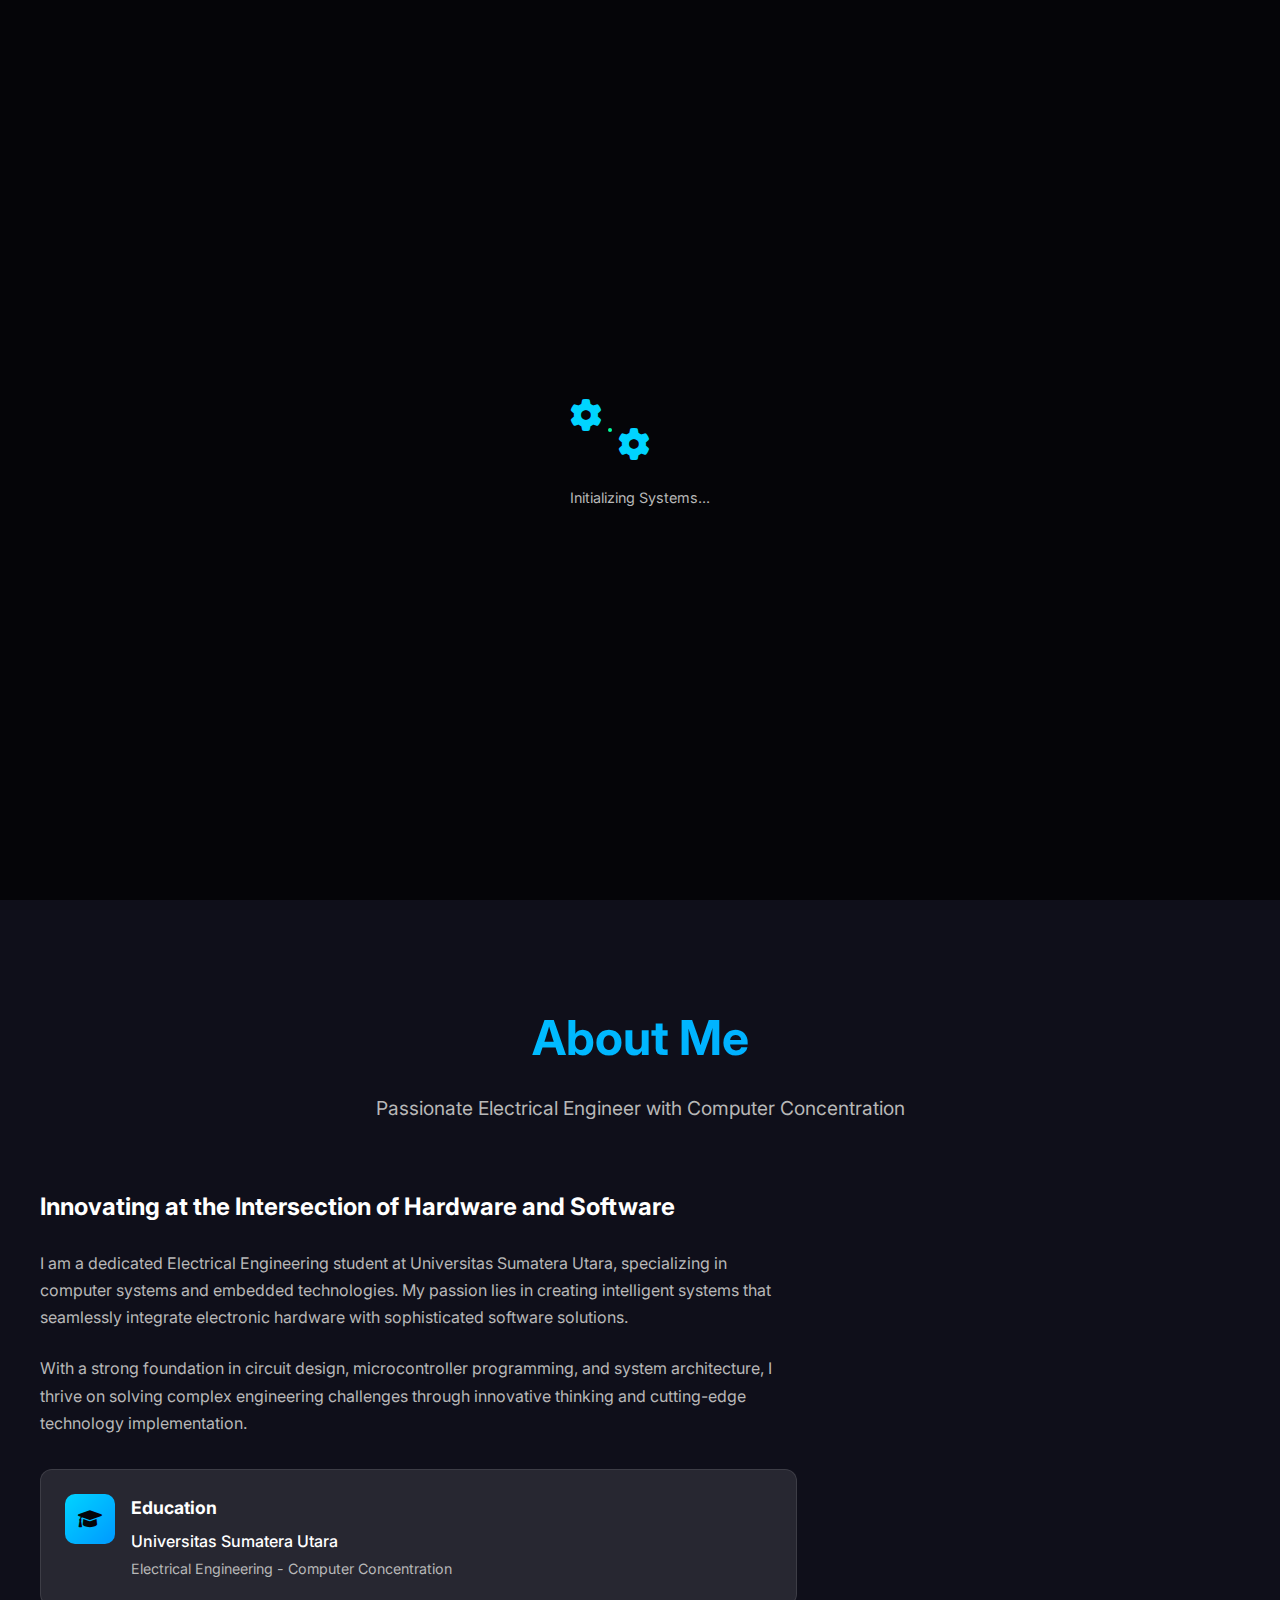
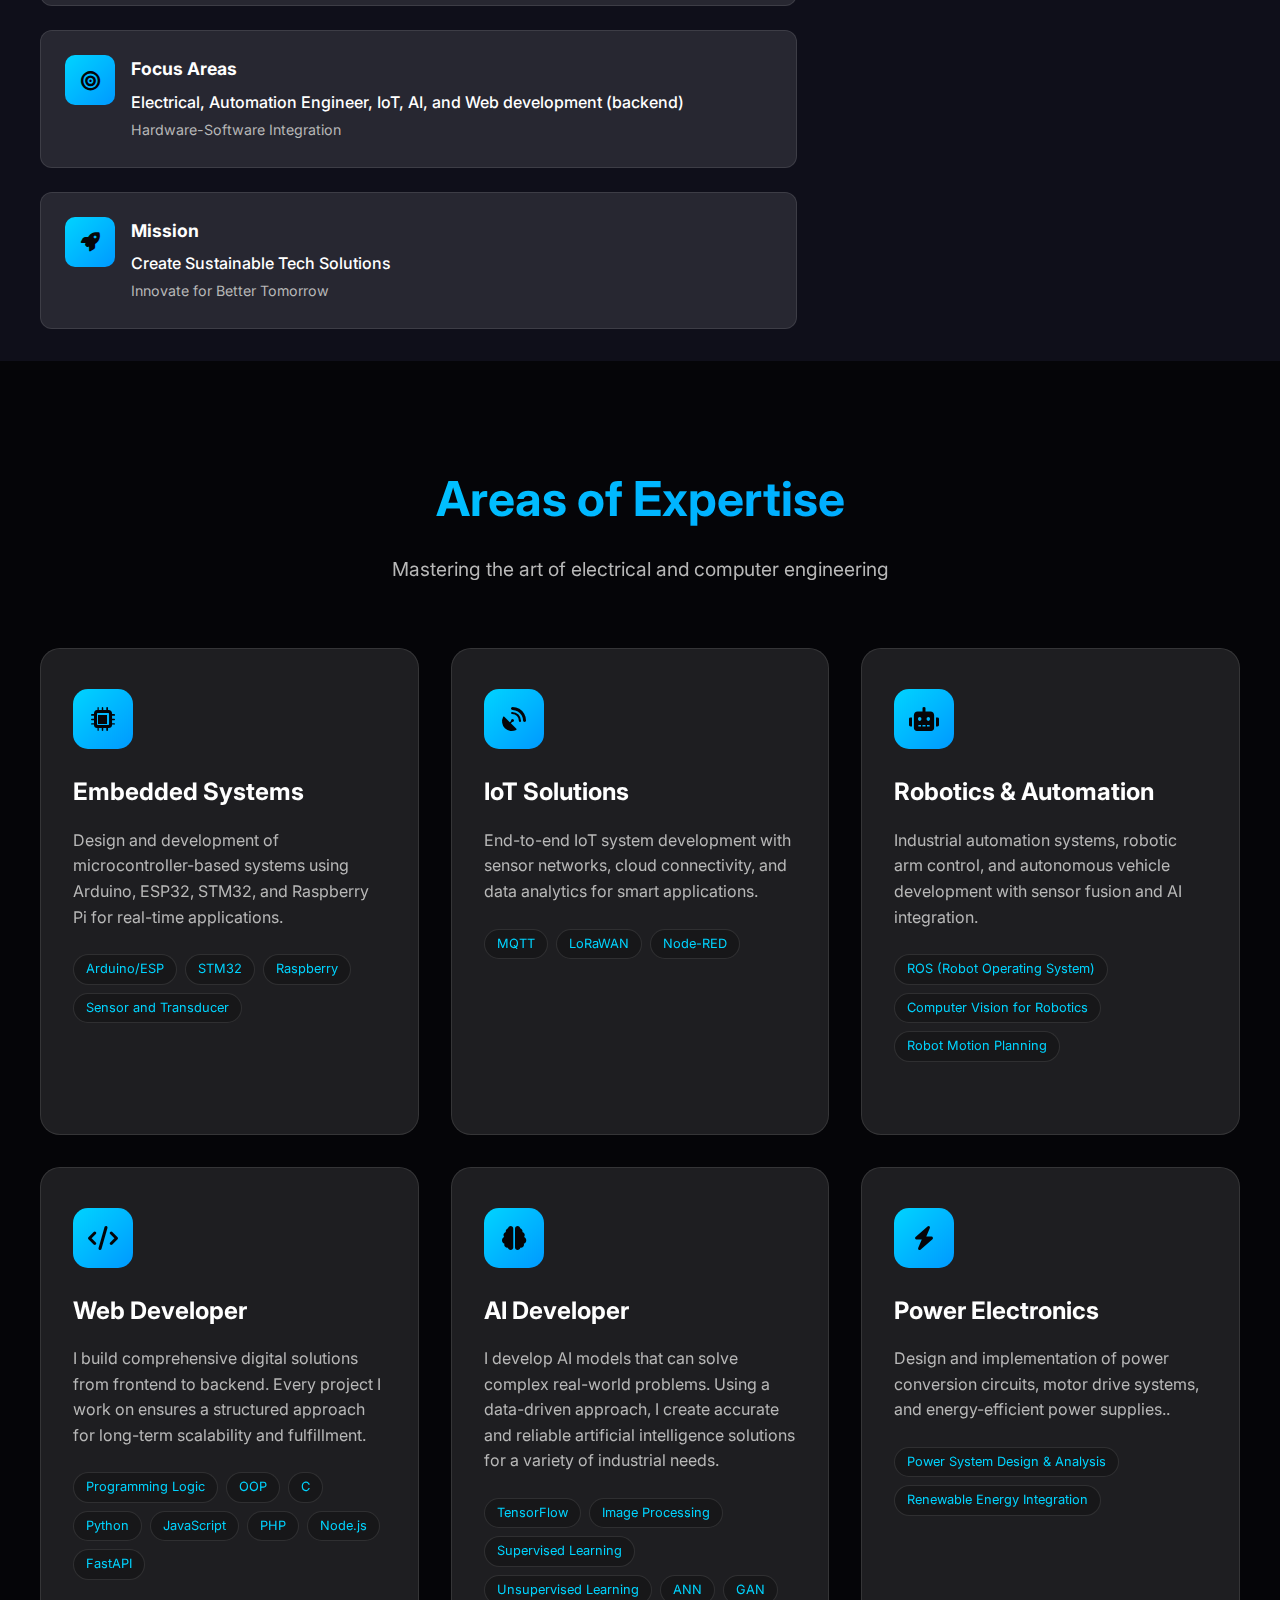
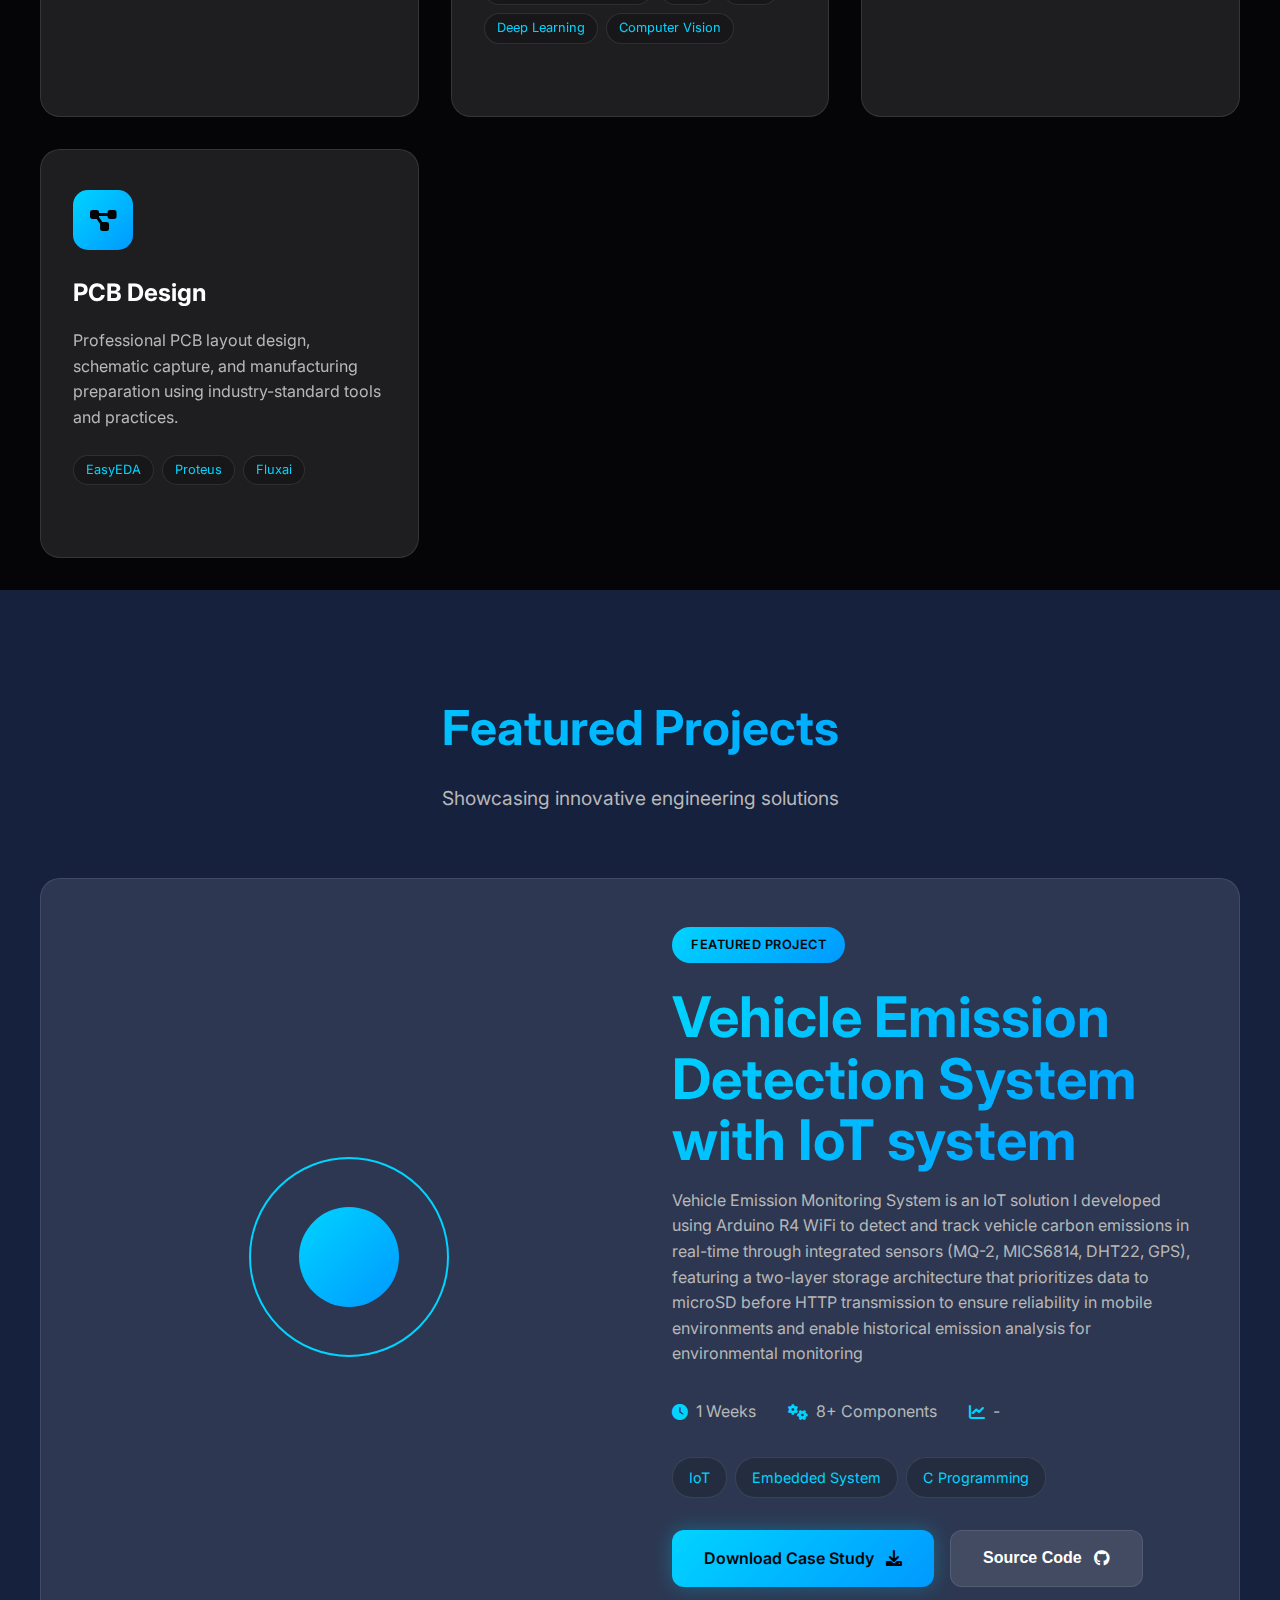
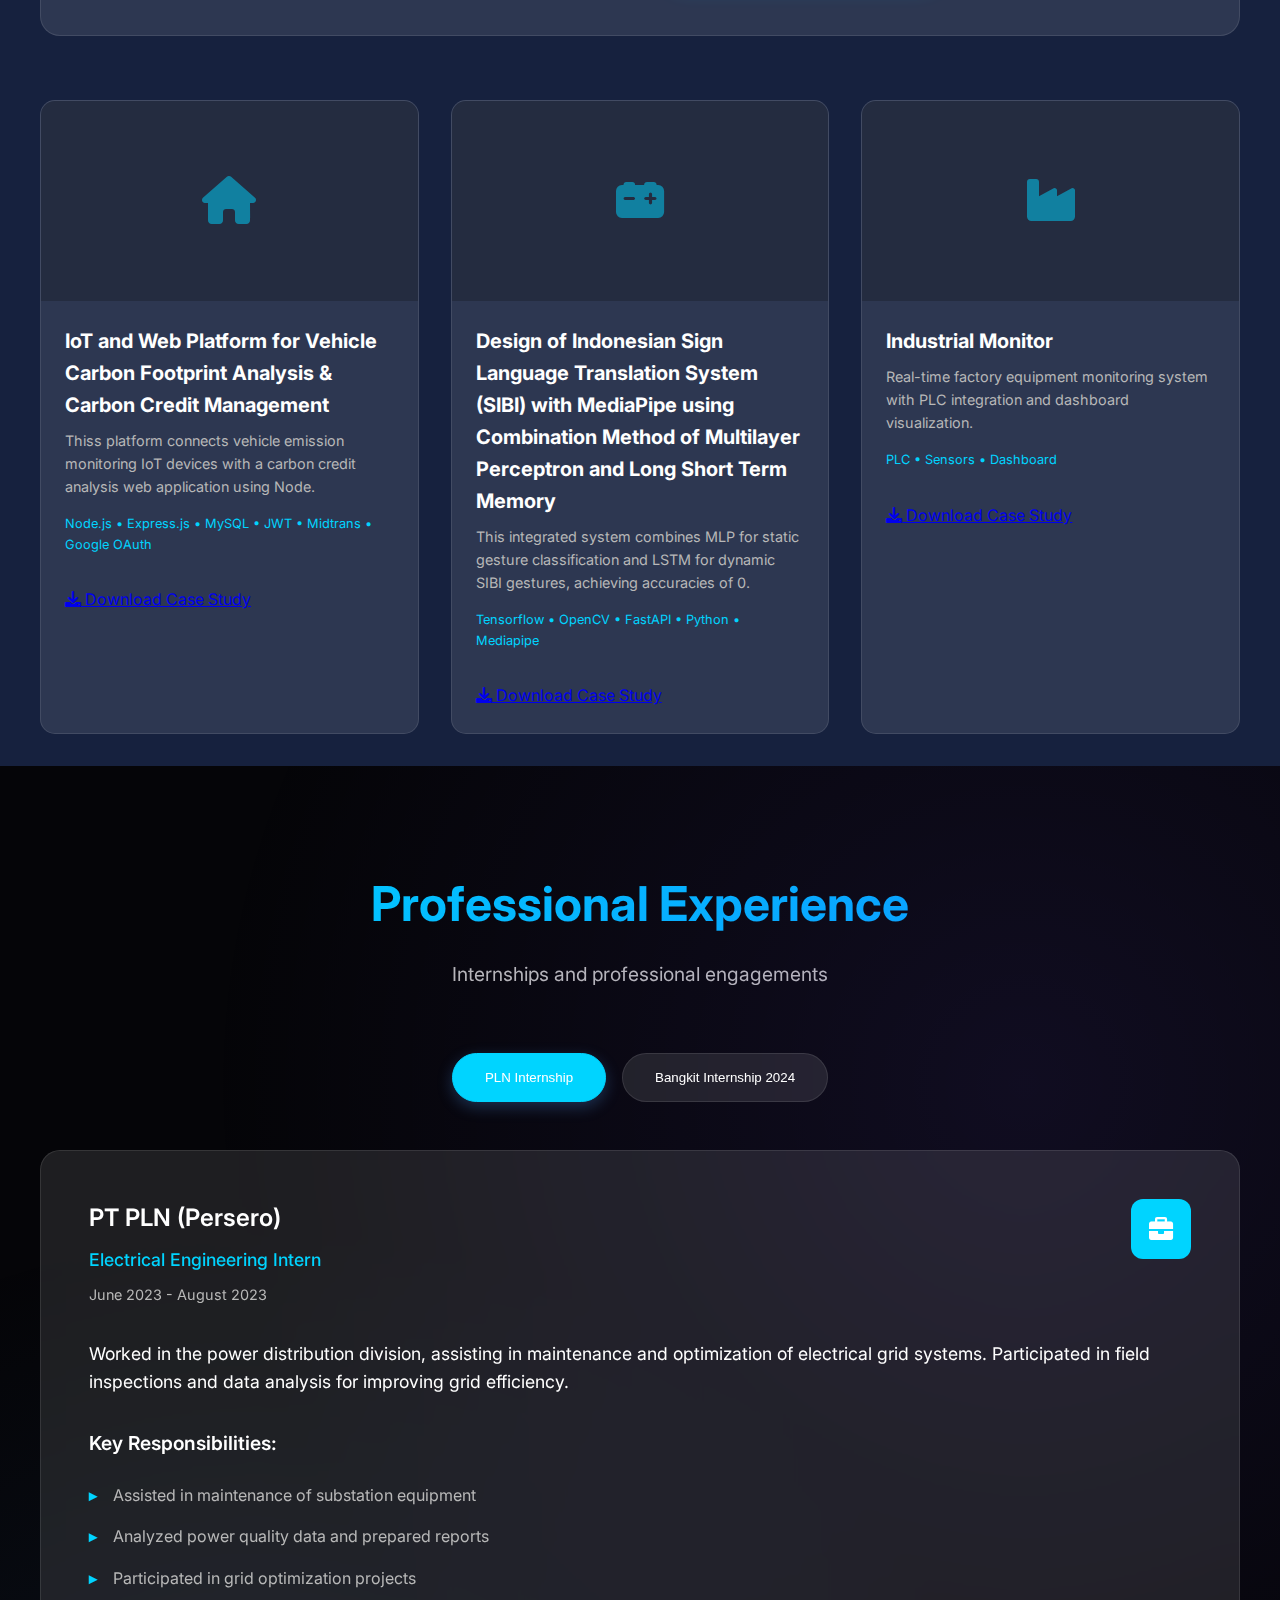
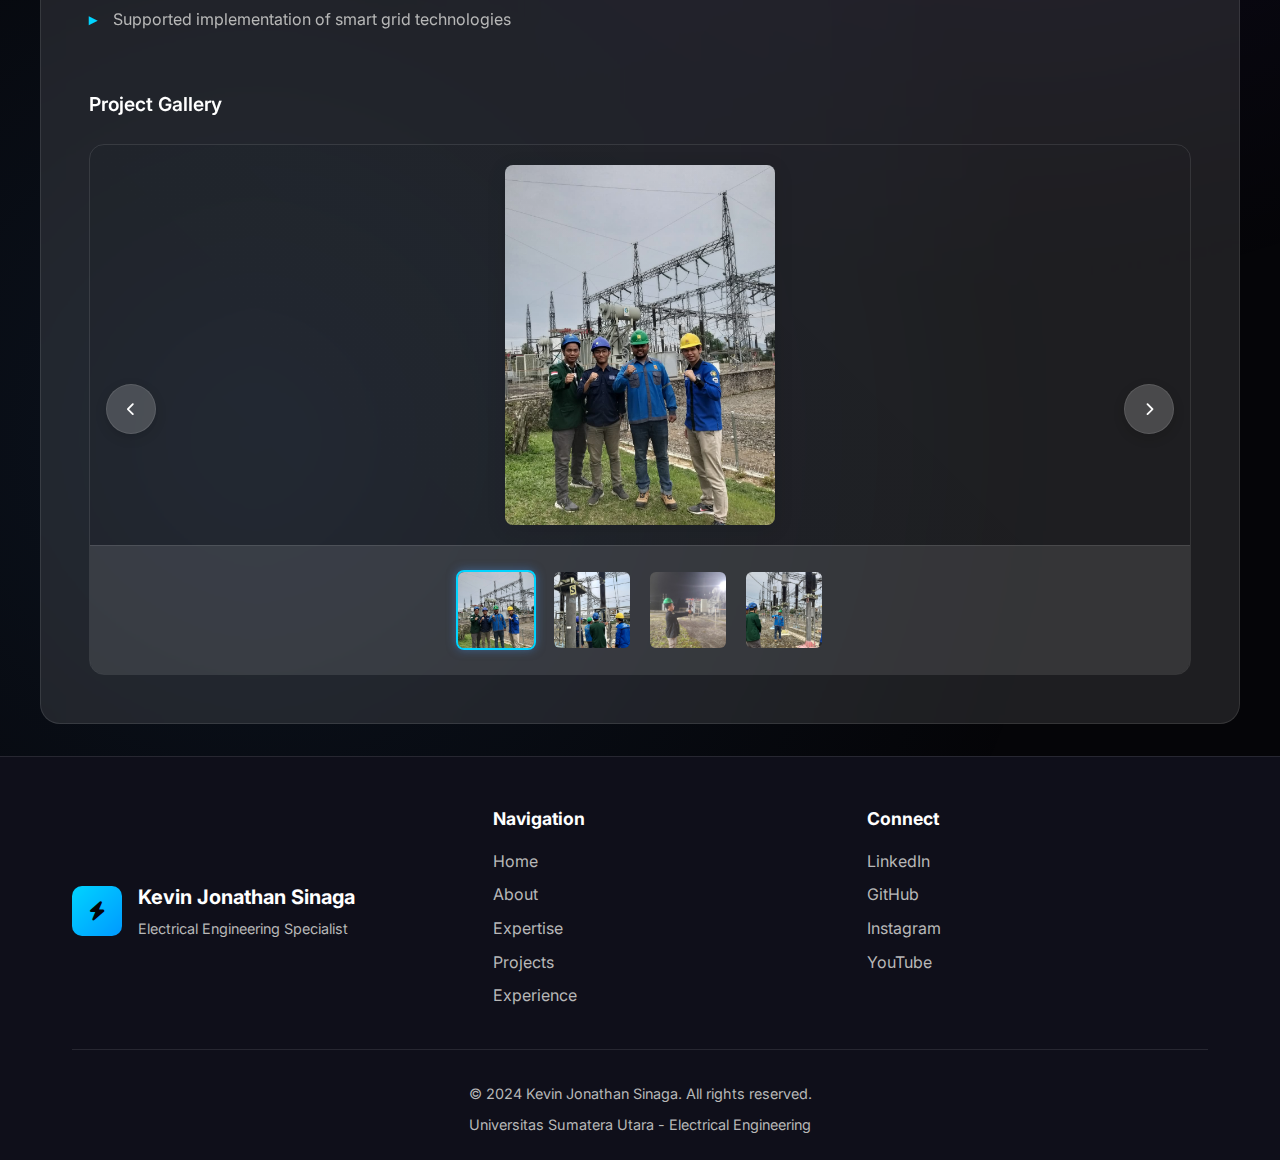
<file: index.html>
<!DOCTYPE html>
<html lang="id">
<head>
    <meta charset="UTF-8">
    <meta name="viewport" content="width=device-width, initial-scale=1.0">
    <title>Kevin Jonathan Sinaga - Electrical Engineering Portfolio</title>
    <link rel="stylesheet" href="css/style.css">
    <link rel="stylesheet" href="css/gallery.css">
    <link rel="stylesheet" href="css/animations.css">
    <link href="https://cdnjs.cloudflare.com/ajax/libs/font-awesome/6.0.0/css/all.min.css" rel="stylesheet">
    <link href="https://fonts.googleapis.com/css2?family=Inter:wght@300;400;500;600;700&display=swap" rel="stylesheet">
</head>
<body>
    <!-- Preloader -->
    <div class="preloader">
        <div class="preloader-content">
            <div class="engineering-loader">
                <div class="gear-1">
                    <i class="fas fa-cog"></i>
                </div>
                <div class="gear-2">
                    <i class="fas fa-cog"></i>
                </div>
                <div class="voltage-spark"></div>
            </div>
            <p class="loading-text">Initializing Systems...</p>
        </div>
    </div>

    <!-- Background Elements -->
    <div class="background-elements">
        <div class="circuit-grid"></div>
        <div class="floating-elements">
            <div class="floating-chip"></div>
            <div class="floating-resistor"></div>
            <div class="floating-capacitor"></div>
            <div class="floating-transistor"></div>
        </div>
        <canvas id="engineeringCanvas"></canvas>
    </div>

    <!-- Navigation -->
    <nav class="glass-nav">
        <div class="nav-container">
            <div class="nav-brand">
                <div class="brand-logo">
                    <i class="fas fa-bolt"></i>
                </div>
                <span class="brand-text">KevinJS</span>
            </div>
            
            <ul class="nav-menu">
                <li class="nav-item">
                    <a href="#home" class="nav-link active">
                        <i class="fas fa-home"></i>
                        <span>Home</span>
                    </a>
                </li>
                <li class="nav-item">
                    <a href="#about" class="nav-link">
                        <i class="fas fa-user"></i>
                        <span>About</span>
                    </a>
                </li>
                <li class="nav-item">
                    <a href="#expertise" class="nav-link">
                        <i class="fas fa-star"></i>
                        <span>Expertise</span>
                    </a>
                </li>
                <li class="nav-item">
                    <a href="#projects" class="nav-link">
                        <i class="fas fa-project-diagram"></i>
                        <span>Projects</span>
                    </a>
                </li>
                <li class="nav-item">
                    <a href="#experience" class="nav-link">
                        <i class="fas fa-briefcase"></i>
                        <span>Experience</span>
                    </a>
                </li>
           
            </ul>

    

            <div class="mobile-toggle">
                <span></span>
                <span></span>
                <span></span>
            </div>
        </div>
    </nav>

    <!-- Main Content -->
    <main class="main-content">
        <!-- Home Section -->
        <section id="home" class="section hero-section">
            <div class="hero-container">
                <div class="hero-content">
                    <div class="hero-badge">
                        <i class="fas fa-bolt"></i>
                        <span>Electrical Engineering Specialist</span>
                    </div>
                    
                    <h1 class="hero-title">
                        <span class="title-line">Kevin Jonathan</span>
                        <span class="title-line accent">Sinaga</span>
                    </h1>
                    
                    <p class="hero-subtitle">
                        Computer Concentration Engineering • Universitas Sumatera Utara
                    </p>
                    
                    <p class="hero-description">
                        Bridging the gap between hardware innovation and software excellence through 
                        cutting-edge electrical engineering solutions and intelligent system design.
                    </p>
                    
                    <div class="hero-actions">
                        <button class="btn btn-primary" id="explore-btn">
                            <span>Explore Portfolio</span>
                            <i class="fas fa-arrow-right"></i>
                        </button>
                        
                        <a href="assets/cv.pdf" download="CV_Kevin_Jonathan_Sinaga.pdf" class="btn btn-secondary" id="download-cv-btn">
                            <span>Download CV</span>
                            <i class="fas fa-download"></i>
                        </a>
                    </div>

              
                </div>

                <div class="hero-visual">
                    <div class="engineering-showcase">
                        <div class="main-board">
                            <div class="board-glow"></div>
                            <div class="circuit-animation"></div>
                            <div class="active-components">
                                <div class="component cpu" data-tooltip="Central Processing Unit">
                                    <i class="fas fa-microchip"></i>
                                </div>
                                <div class="component memory" data-tooltip="Memory Module">
                                    <i class="fas fa-memory"></i>
                                </div>
                                <div class="component sensor" data-tooltip="Sensor Array">
                                    <i class="fas fa-wave-square"></i>
                                </div>
                                <div class="component power" data-tooltip="Power Management">
                                    <i class="fas fa-bolt"></i>
                                </div>
                            </div>
                        </div>
                        
                        <div class="orbiting-elements">
                            <div class="orbit orbit-1">
                                <div class="satellite">
                                    <i class="fas fa-satellite"></i>
                                </div>
                            </div>
                            <div class="orbit orbit-2">
                                <div class="robot-arm">
                                    <i class="fas fa-robot"></i>
                                </div>
                            </div>
                            <div class="orbit orbit-3">
                                <div class="data-node">
                                    <i class="fas fa-database"></i>
                                </div>
                            </div>
                        </div>
                    </div>
                </div>
            </div>

            <div class="scroll-indicator">
                <div class="scroll-line"></div>
                <span>Scroll to explore</span>
            </div>
        </section>

        <!-- About Section -->
        <section id="about" class="section about-section">
            <div class="section-container">
                <div class="section-header">
                    <h2 class="section-title">About Me</h2>
                    <p class="section-subtitle">Passionate Electrical Engineer with Computer Concentration</p>
                </div>

                <div class="about-content">
                    <div class="about-text">
                        <div class="about-main">
                            <h3>Innovating at the Intersection of Hardware and Software</h3>
                            <p>
                                I am a dedicated Electrical Engineering student at Universitas Sumatera Utara, 
                                specializing in computer systems and embedded technologies. My passion lies in 
                                creating intelligent systems that seamlessly integrate electronic hardware with 
                                sophisticated software solutions.
                            </p>
                            <p>
                                With a strong foundation in circuit design, microcontroller programming, and 
                                system architecture, I thrive on solving complex engineering challenges through 
                                innovative thinking and cutting-edge technology implementation.
                            </p>
                        </div>

                        <div class="about-features">
                            <div class="feature">
                                <div class="feature-icon">
                                    <i class="fas fa-graduation-cap"></i>
                                </div>
                                <div class="feature-content">
                                    <h4>Education</h4>
                                    <p>Universitas Sumatera Utara</p>
                                    <span>Electrical Engineering - Computer Concentration</span>
                                </div>
                            </div>
                            <div class="feature">
                                <div class="feature-icon">
                                    <i class="fas fa-bullseye"></i>
                                </div>
                                <div class="feature-content">
                                    <h4>Focus Areas</h4>
                                    <p>Electrical, Automation Engineer, IoT, AI, and Web development (backend)</p>
                                    <span>Hardware-Software Integration</span>
                                </div>
                            </div>
                            <div class="feature">
                                <div class="feature-icon">
                                    <i class="fas fa-rocket"></i>
                                </div>
                                <div class="feature-content">
                                    <h4>Mission</h4>
                                    <p>Create Sustainable Tech Solutions</p>
                                    <span>Innovate for Better Tomorrow</span>
                                </div>
                            </div>
                        </div>
                    </div>

                 
                </div>
            </div>
        </section>

        <!-- Expertise Section -->
        <section id="expertise" class="section expertise-section">
            <div class="section-container">
                <div class="section-header">
                    <h2 class="section-title">Areas of Expertise</h2>
                    <p class="section-subtitle">Mastering the art of electrical and computer engineering</p>
                </div>

                <div class="expertise-grid">
                    <!-- Expertise 1 -->
                    <div class="expertise-card">
                        <div class="card-header">
                            <div class="card-icon">
                                <i class="fas fa-microchip"></i>
                            </div>
                            <div class="card-glow"></div>
                        </div>
                        <h3>Embedded Systems</h3>
                        <p>Design and development of microcontroller-based systems using Arduino, ESP32, STM32, and Raspberry Pi for real-time applications.</p>
                        <div class="card-tech">
                            <span>Arduino/ESP </span>
                            <span>STM32</span>
                            <span>Raspberry</span>
                            <span>Sensor and Transducer</span>
                        </div>
                    </div>

                    <!-- Expertise 2 -->
                    <div class="expertise-card">
                        <div class="card-header">
                            <div class="card-icon">
                                <i class="fas fa-satellite-dish"></i>
                            </div>
                            <div class="card-glow"></div>
                        </div>
                        <h3>IoT Solutions</h3>
                        <p>End-to-end IoT system development with sensor networks, cloud connectivity, and data analytics for smart applications.</p>
                        <div class="card-tech">
                            <span>MQTT</span>
                            <span>LoRaWAN</span>
                            <span>Node-RED</span>
                        </div>
                    </div>

                    <!-- Expertise 3 -->
                    <div class="expertise-card">
                        <div class="card-header">
                            <div class="card-icon">
                                <i class="fas fa-robot"></i>
                            </div>
                            <div class="card-glow"></div>
                        </div>
                        <h3>Robotics & Automation</h3>
                        <p>Industrial automation systems, robotic arm control, and autonomous vehicle development with sensor fusion and AI integration.</p>
                        <div class="card-tech">
                            <span>ROS (Robot Operating System)</span>
                            <span>Computer Vision for Robotics</span>
                            <span>Robot Motion Planning</span>
                        </div>
                    </div>
                   <!-- Web Developer Card -->
<div class="expertise-card">
    <div class="card-header">
        <div class="card-icon">
            <i class="fas fa-code"></i> <!-- Ikon yang lebih relevan -->
        </div>
        <div class="card-glow"></div>
    </div>
    <h3>Web Developer</h3>
    <p>I build comprehensive digital solutions from frontend to backend. Every project I work on ensures a structured approach for long-term scalability and fulfillment.</p> <!-- Typo diperbaiki -->
    <div class="card-tech">
        <span>Programming Logic</span>
        <span>OOP</span>
        <span>C</span>
        <span>Python</span>
        <span>JavaScript</span> <!-- Kapitalisasi benar -->
        <span>PHP</span>
        <span>Node.js</span>
        <span>FastAPI</span>
        <!-- Renewable Energy dihapus (tidak relevan) -->
    </div>
</div>

<!-- AI Developer Card -->
<div class="expertise-card">
    <div class="card-header">
        <div class="card-icon">
            <i class="fas fa-brain"></i>
        </div>
        <div class="card-glow"></div>
    </div>
    <h3>AI Developer</h3>
    <p>I develop AI models that can solve complex real-world problems. Using a data-driven approach, I create accurate and reliable artificial intelligence solutions for a variety of industrial needs.</p>
    <div class="card-tech">
        <span>TensorFlow</span> <!-- Kapitalisasi benar -->
        <span>Image Processing</span>
        <span>Supervised Learning</span>
        <span>Unsupervised Learning</span>
        <span>ANN</span> <!-- Typo diperbaiki -->
        <span>GAN</span>
        <span>Deep Learning</span> <!-- Bisa ditambahkan -->
        <span>Computer Vision</span> <!-- Relevan dengan Image Processing -->
    </div>
</div>
                    <!-- Expertise 4 -->
                    <div class="expertise-card">
                        <div class="card-header">
                            <div class="card-icon">
                                <i class="fas fa-bolt"></i>
                            </div>
                            <div class="card-glow"></div>
                        </div>
                        <h3>Power Electronics</h3>
                        <p>Design and implementation of power conversion circuits, motor drive systems, and energy-efficient power supplies..</p>
                        <div class="card-tech">
                            <span>Power System Design & Analysis</span>
                 
                            <span>Renewable Energy Integration</span>
                        </div>
                    </div>

                    <!-- Expertise 5 -->
                    <div class="expertise-card">
                        <div class="card-header">
                            <div class="card-icon">
                                <i class="fas fa-project-diagram"></i>
                            </div>
                            <div class="card-glow"></div>
                        </div>
                        <h3>PCB Design</h3>
                        <p>Professional PCB layout design, schematic capture, and manufacturing preparation using industry-standard tools and practices.</p>
                        <div class="card-tech">
                            <span>EasyEDA</span>
                            <span>Proteus</span>
                            <span>Fluxai</span>
                        </div>
                    </div>
                </div>
            </div>
        </section>

        <!-- Projects Section -->
        <section id="projects" class="section projects-section">
            <div class="section-container">
                <div class="section-header">
                    <h2 class="section-title">Featured Projects</h2>
                    <p class="section-subtitle">Showcasing innovative engineering solutions</p>
                </div>

                <div class="projects-showcase">
                    <div class="project-main">
                        <div class="project-hero" id="main-project">
                            <!-- Konten proyek utama akan diisi secara dinamis -->
                        </div>
                    </div>

                    <div class="projects-grid" id="projects-grid">
                        <!-- Konten proyek akan diisi secara dinamis -->
                    </div>
                </div>
            </div>
        </section>

        <!-- Experience Section -->
        <section id="experience" class="section experience-section">
            <div class="section-container">
                <div class="section-header">
                    <h2 class="section-title">Professional Experience</h2>
                    <p class="section-subtitle">Internships and professional engagements</p>
                </div>

                <div class="experience-content">
                    <div class="experience-tabs">
                        <button class="tab-btn active" data-tab="pln">PLN Internship</button>
                        <button class="tab-btn" data-tab="tech-innov">Bangkit Internship 2024</button>
                        <!-- <button class="tab-btn" data-tab="smart-labs">Smart Labs</button>
                        <button class="tab-btn" data-tab="energy-sol">Energy Solutions</button>
                        <button class="tab-btn" data-tab="automation">Automation Co.</button> -->
                    </div>

                    <div class="experience-details">
                   
                        <div class="tab-content active" id="pln-content">
                            <!-- Konten PLN akan diisi secara dinamis -->
                        </div>
                        
                        <!-- Tab content untuk Tech Innovation -->
                        <div class="tab-content" id="tech-innov-content">
                            <!-- Konten Tech Innovation akan diisi secara dinamis -->
                        </div>
                        
                        <!-- Tab content untuk Smart Labs -->
                        <div class="tab-content" id="smart-labs-content">
                            <!-- Konten Smart Labs akan diisi secara dinamis -->
                        </div>
                        
                        <!-- Tab content untuk Energy Solutions -->
                        <div class="tab-content" id="energy-sol-content">
                            <!-- Konten Energy Solutions akan diisi secara dinamis -->
                        </div>
                        
                        <!-- Tab content untuk Automation -->
                        <div class="tab-content" id="automation-content">
                            <!-- Konten Automation akan diisi secara dinamis -->
                        </div>

                        <!-- Konten untuk tab lainnya akan diisi secara dinamis -->
                    </div>
                </div>
            </div>
        </section>

        <!-- Contact Section -->
       
    </main>

    <!-- Footer -->
    <footer class="main-footer">
        <div class="footer-container">
            <div class="footer-content">
                <div class="footer-brand">
                    <div class="brand-logo">
                        <i class="fas fa-bolt"></i>
                    </div>
                    <div class="brand-info">
                        <h3>Kevin Jonathan Sinaga</h3>
                        <p>Electrical Engineering Specialist</p>
                    </div>
                </div>
                
                <div class="footer-links">
                    <div class="link-group">
                        <h4>Navigation</h4>
                        <a href="#home">Home</a>
                        <a href="#about">About</a>
                        <a href="#expertise">Expertise</a>
                        <a href="#projects">Projects</a>
                        <a href="#experience">Experience</a>
                    </div>
                    
                    <div class="link-group">
                        <h4>Connect</h4>
                        <a href="#">LinkedIn</a>
                        <a href="#">GitHub</a>
                        <a href="#">Instagram</a>
                        <a href="#">YouTube</a>
                    </div>
                </div>
            </div>
            
            <div class="footer-bottom">
                <p>&copy; 2024 Kevin Jonathan Sinaga. All rights reserved.</p>
                <p>Universitas Sumatera Utara - Electrical Engineering</p>
            </div>
        </div>
    </footer>

    <script src="js/engineering-effects.js"></script>
    <script src="js/main.js"></script>
    <script src="js/projects-rotation.js"></script>
    <script src="js/experience-gallery.js"></script>
</body>
</html>
</file>
<file: css/gallery.css>
/* ===== PROJECTS ROTATION STYLES ===== */
.projects-rotation {
    position: relative;
}

.project-hero {
    transition: all 0.5s ease-in-out;
}

.project-hero.rotating-out {
    opacity: 0;
    transform: translateX(-50px);
}

.project-hero.rotating-in {
    opacity: 0;
    transform: translateX(50px);
    animation: slideInRight 0.5s ease-in-out forwards;
}

@keyframes slideInRight {
    from {
        opacity: 0;
        transform: translateX(50px);
    }
    to {
        opacity: 1;
        transform: translateX(0);
    }
}

.project-card {
    cursor: pointer;
    transition: all 0.3s ease;
    position: relative;
    overflow: hidden;
}

.project-card:hover {
    transform: translateY(-5px);
    box-shadow: 0 10px 30px rgba(0, 0, 0, 0.2);
}

.project-card::before {
    content: '';
    position: absolute;
    top: 0;
    left: -100%;
    width: 100%;
    height: 100%;
    background: linear-gradient(90deg, transparent, rgba(255, 255, 255, 0.1), transparent);
    transition: left 0.5s ease;
}

.project-card:hover::before {
    left: 100%;
}

.project-card.active {
    border: 2px solid var(--accent-primary);
    box-shadow: 0 0 20px rgba(74, 144, 226, 0.3);
}

/* ===== EXPERIENCE SECTION STYLES ===== */
.experience-section {
    background: var(--bg-secondary);
    position: relative;
    overflow: hidden;
}

.experience-section::before {
    content: '';
    position: absolute;
    top: 0;
    left: 0;
    width: 100%;
    height: 100%;
    background: 
        radial-gradient(circle at 20% 80%, rgba(74, 144, 226, 0.1) 0%, transparent 50%),
        radial-gradient(circle at 80% 20%, rgba(120, 86, 255, 0.1) 0%, transparent 50%);
    pointer-events: none;
}

.experience-tabs {
    display: flex;
    gap: 1rem;
    margin-bottom: 3rem;
    flex-wrap: wrap;
    justify-content: center;
}

.tab-btn {
    background: var(--glass-light);
    border: 1px solid var(--glass-border);
    padding: 1rem 2rem;
    border-radius: 50px;
    color: var(--text-primary);
    cursor: pointer;
    transition: all 0.3s ease;
    backdrop-filter: blur(10px);
    font-weight: 500;
    position: relative;
    overflow: hidden;
}

.tab-btn::before {
    content: '';
    position: absolute;
    top: 0;
    left: -100%;
    width: 100%;
    height: 100%;
    background: linear-gradient(90deg, transparent, rgba(255, 255, 255, 0.1), transparent);
    transition: left 0.5s ease;
}

.tab-btn:hover::before {
    left: 100%;
}

.tab-btn:hover {
    transform: translateY(-2px);
    box-shadow: 0 5px 15px rgba(0, 0, 0, 0.2);
    border-color: var(--accent-primary);
}

.tab-btn.active {
    background: var(--accent-primary);
    color: white;
    border-color: var(--accent-primary);
    box-shadow: 0 5px 15px rgba(74, 144, 226, 0.3);
}

.experience-details {
    background: var(--glass-light);
    border: 1px solid var(--glass-border);
    border-radius: 20px;
    padding: 3rem;
    backdrop-filter: blur(10px);
    margin-top: 2rem;
}

.tab-content {
    display: none;
    animation: fadeIn 0.5s ease-in-out;
}

.tab-content.active {
    display: block;
}

@keyframes fadeIn {
    from {
        opacity: 0;
        transform: translateY(20px);
    }
    to {
        opacity: 1;
        transform: translateY(0);
    }
}

.experience-header {
    display: flex;
    justify-content: space-between;
    align-items: flex-start;
    margin-bottom: 2rem;
    gap: 2rem;
}

.company-info h3 {
    font-size: 1.5rem;
    font-weight: 600;
    margin-bottom: 0.5rem;
    color: var(--text-primary);
}

.company-info p {
    font-size: 1.1rem;
    color: var(--accent-primary);
    margin-bottom: 0.5rem;
    font-weight: 500;
}

.company-info span {
    color: var(--text-secondary);
    font-size: 0.9rem;
}

.company-logo {
    width: 60px;
    height: 60px;
    background: var(--accent-primary);
    border-radius: 12px;
    display: flex;
    align-items: center;
    justify-content: center;
    color: white;
    font-size: 1.5rem;
    flex-shrink: 0;
}

.experience-description p {
    font-size: 1.1rem;
    line-height: 1.6;
    margin-bottom: 2rem;
    color: var(--text-primary);
}

.experience-highlights {
    margin-bottom: 3rem;
}

.experience-highlights h4 {
    font-size: 1.2rem;
    font-weight: 600;
    margin-bottom: 1rem;
    color: var(--text-primary);
}

.experience-highlights ul {
    list-style: none;
    padding: 0;
}

.experience-highlights li {
    padding: 0.5rem 0;
    padding-left: 1.5rem;
    position: relative;
    color: var(--text-secondary);
}

.experience-highlights li::before {
    content: '▸';
    position: absolute;
    left: 0;
    color: var(--accent-primary);
    font-weight: bold;
}

/* ===== EXPERIENCE GALLERY STYLES - FIXED ===== */
.experience-gallery h4 {
    font-size: 1.2rem;
    font-weight: 600;
    margin-bottom: 1.5rem;
    color: var(--text-primary);
}

.gallery-container {
    position: relative;
    border-radius: 15px;
    overflow: hidden;
    background: var(--bg-primary);
    border: 1px solid var(--glass-border);
}

.gallery-main {
    position: relative;
    height: 400px;
    overflow: hidden;
    background: var(--bg-secondary);
    display: flex;
    align-items: center;
    justify-content: center;
    padding: 20px;
}

/* FIXED: Image sizing untuk konsistensi */
.gallery-main .image-container {
    width: 100%;
    height: 100%;
    display: flex;
    align-items: center;
    justify-content: center;
    position: relative;
}

.gallery-main img {
    max-width: 100%;
    max-height: 100%;
    width: auto;
    height: auto;
    object-fit: contain;
    border-radius: 8px;
    transition: opacity 0.3s ease;
    box-shadow: 0 4px 20px rgba(0, 0, 0, 0.1);
}

/* Untuk gambar landscape */
.gallery-main img.landscape {
    width: 100%;
    height: auto;
    max-height: 100%;
}

/* Untuk gambar portrait */
.gallery-main img.portrait {
    width: auto;
    max-width: 100%;
    height: 100%;
}

.gallery-main::before {
    content: '';
    position: absolute;
    top: 0;
    left: 0;
    width: 100%;
    height: 100%;
    background: linear-gradient(45deg, rgba(0,0,0,0.05) 0%, transparent 100%);
    z-index: 1;
    pointer-events: none;
}

.gallery-thumbnails {
    display: flex;
    gap: 1rem;
    padding: 1.5rem;
    background: var(--glass-light);
    border-top: 1px solid var(--glass-border);
    overflow-x: auto;
    justify-content: center;
}

.thumbnail {
    width: 80px;
    height: 80px;
    border-radius: 8px;
    overflow: hidden;
    cursor: pointer;
    border: 2px solid transparent;
    transition: all 0.3s ease;
    flex-shrink: 0;
    position: relative;
    background: var(--bg-primary);
}

.thumbnail:hover {
    transform: scale(1.05);
    border-color: var(--accent-primary);
}

.thumbnail.active {
    border-color: var(--accent-primary);
    box-shadow: 0 0 10px rgba(74, 144, 226, 0.5);
}

.thumbnail img {
    width: 100%;
    height: 100%;
    object-fit: cover;
    transition: transform 0.3s ease;
}

.thumbnail:hover img {
    transform: scale(1.1);
}

.gallery-controls {
    position: absolute;
    top: 50%;
    left: 0;
    right: 0;
    display: flex;
    justify-content: space-between;
    padding: 0 1rem;
    transform: translateY(-50%);
    pointer-events: none;
    z-index: 2;
}

.gallery-btn {
    width: 50px;
    height: 50px;
    border-radius: 50%;
    background: var(--glass-light);
    border: 1px solid var(--glass-border);
    color: var(--text-primary);
    cursor: pointer;
    display: flex;
    align-items: center;
    justify-content: center;
    transition: all 0.3s ease;
    backdrop-filter: blur(10px);
    pointer-events: all;
    box-shadow: 0 4px 12px rgba(0, 0, 0, 0.15);
}

.gallery-btn:hover {
    background: var(--accent-primary);
    color: white;
    transform: scale(1.1);
    box-shadow: 0 6px 20px rgba(74, 144, 226, 0.4);
}

/* ===== LOADING STATES ===== */
.project-card.loading {
    position: relative;
    overflow: hidden;
}

.project-card.loading::after {
    content: '';
    position: absolute;
    top: 0;
    left: -100%;
    width: 100%;
    height: 100%;
    background: linear-gradient(90deg, transparent, rgba(255, 255, 255, 0.2), transparent);
    animation: loading 1.5s infinite;
}

@keyframes loading {
    0% {
        left: -100%;
    }
    100% {
        left: 100%;
    }
}

/* Image loading states */
.gallery-main img.loading {
    opacity: 0.5;
    filter: blur(5px);
}

.gallery-main img.loaded {
    opacity: 1;
    filter: blur(0);
}

/* ===== ACCESSIBILITY IMPROVEMENTS ===== */
.tab-btn:focus-visible,
.gallery-btn:focus-visible,
.project-card:focus-visible {
    outline: 2px solid var(--accent-primary);
    outline-offset: 2px;
}

/* ===== FALLBACK STYLES ===== */
.no-gallery {
    text-align: center;
    color: var(--text-secondary);
    font-style: italic;
    padding: 2rem;
    background: var(--glass-light);
    border-radius: 10px;
    border: 1px solid var(--glass-border);
}

/* Placeholder untuk gambar error */
.gallery-main img::after {
    content: 'Image Not Available';
    position: absolute;
    top: 50%;
    left: 50%;
    transform: translate(-50%, -50%);
    color: var(--text-secondary);
    font-size: 14px;
    text-align: center;
    background: var(--bg-primary);
    padding: 1rem;
    border-radius: 8px;
}

/* ===== RESPONSIVE DESIGN ===== */
@media (max-width: 768px) {
    .experience-header {
        flex-direction: column;
        text-align: center;
        gap: 1rem;
    }
    
    .company-logo {
        align-self: center;
    }
    
    .experience-tabs {
        flex-direction: column;
        align-items: stretch;
    }
    
    .tab-btn {
        text-align: center;
        padding: 0.875rem 1.5rem;
    }
    
    .experience-details {
        padding: 1.5rem;
    }
    
    .gallery-main {
        height: 300px;
        padding: 15px;
    }
    
    .thumbnail {
        width: 60px;
        height: 60px;
    }
    
    .gallery-thumbnails {
        padding: 1rem;
        gap: 0.75rem;
    }
    
    .gallery-btn {
        width: 40px;
        height: 40px;
    }
    
    .gallery-btn i {
        font-size: 0.9rem;
    }
}

@media (max-width: 480px) {
    .gallery-main {
        height: 250px;
        padding: 10px;
    }
    
    .thumbnail {
        width: 50px;
        height: 50px;
    }
    
    .experience-tabs {
        gap: 0.5rem;
    }
    
    .tab-btn {
        padding: 0.75rem 1.25rem;
        font-size: 0.9rem;
    }
    
    .gallery-thumbnails {
        gap: 0.5rem;
        padding: 0.75rem;
    }
}

/* ===== PRINT STYLES ===== */
@media print {
    .experience-tabs,
    .gallery-controls,
    .project-actions {
        display: none;
    }
    
    .tab-content {
        display: block !important;
        break-inside: avoid;
    }
    
    .experience-details {
        border: 1px solid #ccc;
        box-shadow: none;
        background: white;
    }
    
    .gallery-main {
        height: 300px;
        break-inside: avoid;
    }
}

/* ===== DARK MODE ENHANCEMENTS ===== */
[data-theme="dark"] .experience-details {
    background: rgba(30, 30, 40, 0.8);
}

[data-theme="dark"] .tab-btn {
    background: rgba(40, 40, 50, 0.8);
}

[data-theme="dark"] .gallery-container {
    background: rgba(25, 25, 35, 0.9);
}

[data-theme="dark"] .gallery-main {
    background: rgba(20, 20, 30, 0.8);
}

[data-theme="dark"] .thumbnail {
    background: rgba(30, 30, 40, 0.8);
}

/* ===== SMOOTH SCROLLING FOR GALLERY ===== */
.gallery-thumbnails {
    scrollbar-width: thin;
    scrollbar-color: var(--accent-primary) transparent;
}

.gallery-thumbnails::-webkit-scrollbar {
    height: 6px;
}

.gallery-thumbnails::-webkit-scrollbar-track {
    background: transparent;
    border-radius: 3px;
}

.gallery-thumbnails::-webkit-scrollbar-thumb {
    background: var(--accent-primary);
    border-radius: 3px;
}

.gallery-thumbnails::-webkit-scrollbar-thumb:hover {
    background: var(--accent-secondary);
}

/* ===== ANIMATION ENHANCEMENTS ===== */
.gallery-main img {
    animation: gentleAppear 0.5s ease-out;
}

@keyframes gentleAppear {
    from {
        opacity: 0;
        transform: scale(0.95);
    }
    to {
        opacity: 1;
        transform: scale(1);
    }
}

/* ===== CONSISTENT SPACING ===== */
.experience-gallery {
    margin-top: 2rem;
}

.gallery-container {
    margin-top: 1rem;
}
</file>
<file: css/animations.css>
/* ===== ENGINEERING ANIMATIONS ===== */

/* Preloader Animations */
@keyframes gearRotate {
    0% {
        transform: rotate(0deg);
    }
    100% {
        transform: rotate(360deg);
    }
}

@keyframes voltagePulse {
    0%, 100% {
        transform: translate(-50%, -50%) scale(1);
        opacity: 1;
        box-shadow: 0 0 20px var(--accent-success);
    }
    50% {
        transform: translate(-50%, -50%) scale(1.5);
        opacity: 0.7;
        box-shadow: 0 0 40px var(--accent-success);
    }
}

/* Floating Elements */
@keyframes floatElement {
    0%, 100% {
        transform: translateY(0px) rotate(0deg);
        opacity: 0.7;
    }
    33% {
        transform: translateY(-20px) rotate(120deg);
        opacity: 1;
    }
    66% {
        transform: translateY(10px) rotate(240deg);
        opacity: 0.8;
    }
}

/* Circuit Animations */
@keyframes circuitFlow {
    0% {
        background-position: 0 0;
    }
    100% {
        background-position: 30px 30px;
    }
}

@keyframes circuitGlow {
    0%, 100% {
        stroke: var(--accent-primary);
        stroke-width: 1;
        filter: drop-shadow(0 0 2px var(--accent-primary));
    }
    50% {
        stroke: var(--accent-secondary);
        stroke-width: 2;
        filter: drop-shadow(0 0 8px var(--accent-secondary));
    }
}

/* Orbital Animations */
@keyframes orbitRotate {
    0% {
        transform: translate(-50%, -50%) rotate(0deg);
    }
    100% {
        transform: translate(-50%, -50%) rotate(360deg);
    }
}

@keyframes satelliteOrbit {
    0% {
        transform: translateX(-50%) rotate(0deg) translateY(-200px) rotate(0deg);
    }
    100% {
        transform: translateX(-50%) rotate(360deg) translateY(-200px) rotate(-360deg);
    }
}

/* Scroll Indicator */
@keyframes scrollBounce {
    0%, 20%, 50%, 80%, 100% {
        transform: translateY(0);
    }
    40% {
        transform: translateY(-10px);
    }
    60% {
        transform: translateY(-5px);
    }
}

/* Core Animation */
@keyframes corePulse {
    0%, 100% {
        transform: translate(-50%, -50%) scale(1);
        box-shadow: 
            0 0 20px var(--accent-primary),
            0 0 40px rgba(0, 212, 255, 0.3),
            inset 0 0 20px rgba(255, 255, 255, 0.1);
    }
    50% {
        transform: translate(-50%, -50%) scale(1.1);
        box-shadow: 
            0 0 40px var(--accent-primary),
            0 0 80px rgba(0, 212, 255, 0.5),
            inset 0 0 30px rgba(255, 255, 255, 0.2);
    }
}

@keyframes raysRotate {
    0% {
        transform: translate(-50%, -50%) rotate(0deg);
        opacity: 0.7;
    }
    50% {
        opacity: 1;
    }
    100% {
        transform: translate(-50%, -50%) rotate(360deg);
        opacity: 0.7;
    }
}

/* Particle System */
@keyframes particleFloat {
    0%, 100% {
        transform: translate(0, 0) rotate(0deg);
        opacity: 0;
    }
    10% {
        opacity: 1;
    }
    90% {
        opacity: 1;
    }
    50% {
        transform: translate(100px, -100px) rotate(180deg);
        opacity: 0.5;
    }
}

/* Electrical Spark */
@keyframes electricalSpark {
    0% {
        transform: scale(0) rotate(0deg);
        opacity: 1;
    }
    50% {
        transform: scale(1) rotate(180deg);
        opacity: 0.5;
    }
    100% {
        transform: scale(0) rotate(360deg);
        opacity: 0;
    }
}

/* Data Stream */
@keyframes dataStream {
    0% {
        transform: translateY(-100px);
        opacity: 0;
    }
    10% {
        opacity: 1;
    }
    90% {
        opacity: 1;
    }
    100% {
        transform: translateY(100px);
        opacity: 0;
    }
}

/* Wave Propagation */
@keyframes wavePropagate {
    0% {
        transform: scale(0);
        opacity: 1;
    }
    100% {
        transform: scale(3);
        opacity: 0;
    }
}

/* Component Activation */
@keyframes componentActivate {
    0% {
        transform: scale(1);
        box-shadow: 0 0 0 0 rgba(0, 212, 255, 0.7);
    }
    70% {
        transform: scale(1.1);
        box-shadow: 0 0 0 10px rgba(0, 212, 255, 0);
    }
    100% {
        transform: scale(1);
        box-shadow: 0 0 0 0 rgba(0, 212, 255, 0);
    }
}

/* Text Glow Effects */
@keyframes textGlow {
    0%, 100% {
        text-shadow: 
            0 0 5px var(--accent-primary),
            0 0 10px var(--accent-primary),
            0 0 15px var(--accent-primary);
    }
    50% {
        text-shadow: 
            0 0 10px var(--accent-primary),
            0 0 20px var(--accent-primary),
            0 0 30px var(--accent-primary),
            0 0 40px var(--accent-secondary);
    }
}

/* Border Flow */
@keyframes borderFlow {
    0% {
        background-position: 0% 50%;
    }
    50% {
        background-position: 100% 50%;
    }
    100% {
        background-position: 0% 50%;
    }
}

/* Magnetic Field */
@keyframes magneticField {
    0%, 100% {
        transform: translate(-50%, -50%) scale(1) rotate(0deg);
        opacity: 0.3;
    }
    50% {
        transform: translate(-50%, -50%) scale(1.2) rotate(180deg);
        opacity: 0.6;
    }
}

/* Digital Rain */
@keyframes digitalRain {
    0% {
        transform: translateY(-100%);
        opacity: 0;
    }
    5% {
        opacity: 1;
    }
    95% {
        opacity: 1;
    }
    100% {
        transform: translateY(1000%);
        opacity: 0;
    }
}

/* Signal Strength */
@keyframes signalPulse {
    0%, 100% {
        transform: scaleY(0.3);
        opacity: 0.7;
    }
    50% {
        transform: scaleY(1);
        opacity: 1;
    }
}

/* Advanced Engineering Animations */

/* PCB Trace Animation */
.pcb-trace {
    stroke-dasharray: 1000;
    stroke-dashoffset: 1000;
    animation: pcbTrace 3s ease-in-out infinite;
}

@keyframes pcbTrace {
    0% {
        stroke-dashoffset: 1000;
        stroke: var(--accent-primary);
    }
    50% {
        stroke: var(--accent-success);
    }
    100% {
        stroke-dashoffset: 0;
        stroke: var(--accent-primary);
    }
}

/* Voltage Surge */
@keyframes voltageSurge {
    0% {
        transform: scale(0.8);
        filter: brightness(1);
    }
    25% {
        transform: scale(1.2);
        filter: brightness(2);
    }
    50% {
        transform: scale(1);
        filter: brightness(1.5);
    }
    75% {
        transform: scale(1.1);
        filter: brightness(1.8);
    }
    100% {
        transform: scale(1);
        filter: brightness(1);
    }
}

/* Neural Network Pulse */
@keyframes neuralPulse {
    0% {
        transform: scale(1);
        opacity: 0.3;
    }
    50% {
        transform: scale(1.5);
        opacity: 0.8;
    }
    100% {
        transform: scale(1);
        opacity: 0.3;
    }
}

/* Quantum State */
@keyframes quantumState {
    0%, 100% {
        transform: translate(0, 0) scale(1);
        opacity: 1;
    }
    25% {
        transform: translate(20px, -20px) scale(1.2);
        opacity: 0.7;
    }
    50% {
        transform: translate(-15px, 15px) scale(0.8);
        opacity: 0.9;
    }
    75% {
        transform: translate(10px, 10px) scale(1.1);
        opacity: 0.6;
    }
}

/* Holographic Display */
@keyframes hologramFlicker {
    0%, 100% {
        opacity: 0.8;
        filter: hue-rotate(0deg) blur(0px);
    }
    25% {
        opacity: 0.9;
        filter: hue-rotate(90deg) blur(1px);
    }
    50% {
        opacity: 0.7;
        filter: hue-rotate(180deg) blur(0.5px);
    }
    75% {
        opacity: 0.95;
        filter: hue-rotate(270deg) blur(1.5px);
    }
}

/* Magnetic Levitation */
@keyframes magneticLevitate {
    0%, 100% {
        transform: translateY(0px);
    }
    50% {
        transform: translateY(-20px);
    }
}

/* Energy Transfer */
@keyframes energyTransfer {
    0% {
        stroke-dashoffset: 100;
        opacity: 0;
    }
    50% {
        opacity: 1;
    }
    100% {
        stroke-dashoffset: 0;
        opacity: 0;
    }
}

/* Binary Code Stream */
.binary-stream {
    animation: binaryFlow 2s linear infinite;
}

@keyframes binaryFlow {
    0% {
        transform: translateY(-100%);
    }
    100% {
        transform: translateY(100%);
    }
}

/* Radar Sweep */
@keyframes radarSweep {
    0% {
        transform: rotate(0deg);
        opacity: 1;
    }
    50% {
        opacity: 0.7;
    }
    100% {
        transform: rotate(360deg);
        opacity: 1;
    }
}

/* Thermal Imaging */
@keyframes thermalGradient {
    0%, 100% {
        filter: hue-rotate(0deg);
    }
    50% {
        filter: hue-rotate(180deg);
    }
}

/* Interactive Animations */

/* Button Magnetic Effect */
.btn-magnetic {
    position: relative;
    overflow: hidden;
}

.btn-magnetic::before {
    content: '';
    position: absolute;
    top: 0;
    left: -100%;
    width: 100%;
    height: 100%;
    background: linear-gradient(90deg, transparent, rgba(255, 255, 255, 0.2), transparent);
    transition: left 0.5s ease;
}

.btn-magnetic:hover::before {
    left: 100%;
}

/* Card Depth Effect */
.card-3d {
    transform-style: preserve-3d;
    perspective: 1000px;
}

.card-3d:hover {
    transform: rotateY(5deg) rotateX(5deg) translateZ(10px);
}

/* Parallax Scrolling */
.parallax-element {
    transform: translateZ(0);
    will-change: transform;
}

/* Loading Bar Animation */
@keyframes loadingProgress {
    0% {
        transform: scaleX(0);
        opacity: 1;
    }
    100% {
        transform: scaleX(1);
        opacity: 1;
    }
}

/* Connection Node Animation */
.connection-node {
    animation: nodePulse 2s ease-in-out infinite;
}

@keyframes nodePulse {
    0%, 100% {
        transform: scale(1);
        box-shadow: 0 0 0 0 rgba(0, 212, 255, 0.4);
    }
    50% {
        transform: scale(1.1);
        box-shadow: 0 0 0 10px rgba(0, 212, 255, 0);
    }
}

/* Data Visualization */
.data-bar {
    animation: dataGrow 1.5s ease-out forwards;
}

@keyframes dataGrow {
    from {
        transform: scaleY(0);
    }
    to {
        transform: scaleY(1);
    }
}

/* Circuit Board Activation */
.circuit-active path {
    stroke-dasharray: 1000;
    stroke-dashoffset: 1000;
    animation: circuitDraw 3s ease-in-out forwards;
}

@keyframes circuitDraw {
    to {
        stroke-dashoffset: 0;
    }
}

/* Advanced Responsive Animations */
@media (prefers-reduced-motion: reduce) {
    * {
        animation-duration: 0.01ms !important;
        animation-iteration-count: 1 !important;
        transition-duration: 0.01ms !important;
    }
}

/* Performance Optimized Animations */
@media (max-width: 768px) {
    .engineering-showcase {
        animation-duration: 2s !important;
    }
    
    .floating-elements > div {
        animation-duration: 8s !important;
    }
}

/* High-contrast mode support */
@media (prefers-contrast: high) {
    .circuit-animation {
        opacity: 0.8;
    }
    
    .glass-effect {
        background: rgba(0, 0, 0, 0.9);
    }
}

/* Dark mode enhancements */
@media (prefers-color-scheme: dark) {
    .engineering-showcase {
        filter: brightness(1.1);
    }
}

/* Print styles */
@media print {
    .engineering-showcase,
    .background-elements,
    .floating-elements {
        display: none;
    }
    
    .glass-effect {
        background: transparent;
        border: 1px solid #000;
    }
}
</file>
<file: css/style.css>
/* ===== VARIABLES & RESET ===== */
:root {
    /* Primary Colors */
    --primary: #0a0a0f;
    --secondary: #1a1a2e;
    --tertiary: #16213e;
    
    /* Accent Colors - Electrical Theme */
    --accent-primary: #00d4ff;
    --accent-secondary: #0099ff;
    --accent-tertiary: #7b68ee;
    --accent-success: #00ff9d;
    
    /* Text Colors */
    --text-primary: #ffffff;
    --text-secondary: #b8b8b8;
    --text-tertiary: #888888;
    
    /* Glass Morphism */
    --glass-light: rgba(255, 255, 255, 0.1);
    --glass-dark: rgba(0, 0, 0, 0.2);
    --glass-border: rgba(255, 255, 255, 0.1);
    
    /* Gradients */
    --gradient-primary: linear-gradient(135deg, var(--accent-primary), var(--accent-secondary));
    --gradient-secondary: linear-gradient(135deg, var(--accent-secondary), var(--accent-tertiary));
    --gradient-dark: linear-gradient(135deg, var(--primary), var(--secondary));
    
    /* Shadows */
    --shadow-sm: 0 2px 10px rgba(0, 0, 0, 0.1);
    --shadow-md: 0 8px 30px rgba(0, 0, 0, 0.2);
    --shadow-lg: 0 20px 60px rgba(0, 0, 0, 0.3);
    --shadow-glow: 0 0 20px rgba(0, 212, 255, 0.3);
    
    /* Transitions */
    --transition-fast: 0.2s ease;
    --transition-normal: 0.3s ease;
    --transition-slow: 0.5s ease;
}

* {
    margin: 0;
    padding: 0;
    box-sizing: border-box;
}

html {
    scroll-behavior: smooth;
    font-size: 16px;
}

body {
    font-family: 'Inter', sans-serif;
    background: var(--primary);
    color: var(--text-primary);
    line-height: 1.6;
    overflow-x: hidden;
}

/* ===== PRELOADER ===== */
.preloader {
    position: fixed;
    top: 0;
    left: 0;
    width: 100%;
    height: 100%;
    background: var(--primary);
    display: flex;
    align-items: center;
    justify-content: center;
    z-index: 9999;
    transition: opacity 0.5s ease, visibility 0.5s ease;
}

.preloader.fade-out {
    opacity: 0;
    visibility: hidden;
}

.engineering-loader {
    position: relative;
    width: 80px;
    height: 80px;
}

.gear-1, .gear-2 {
    position: absolute;
    font-size: 2rem;
    color: var(--accent-primary);
}

.gear-1 {
    top: 0;
    left: 0;
    animation: gearRotate 2s linear infinite;
}

.gear-2 {
    bottom: 0;
    right: 0;
    animation: gearRotate 2s linear infinite reverse;
}

.voltage-spark {
    position: absolute;
    top: 50%;
    left: 50%;
    transform: translate(-50%, -50%);
    width: 4px;
    height: 4px;
    background: var(--accent-success);
    border-radius: 50%;
    animation: voltagePulse 1.5s ease-in-out infinite;
}

.loading-text {
    margin-top: 1rem;
    color: var(--text-secondary);
    font-size: 0.9rem;
}

/* ===== BACKGROUND ELEMENTS ===== */
.background-elements {
    position: fixed;
    top: 0;
    left: 0;
    width: 100%;
    height: 100%;
    pointer-events: none;
    z-index: -1;
}

.circuit-grid {
    position: absolute;
    top: 0;
    left: 0;
    width: 100%;
    height: 100%;
    background-image: 
        linear-gradient(rgba(0, 212, 255, 0.03) 1px, transparent 1px),
        linear-gradient(90deg, rgba(0, 212, 255, 0.03) 1px, transparent 1px);
    background-size: 50px 50px;
    opacity: 0.3;
}

.floating-elements {
    position: absolute;
    width: 100%;
    height: 100%;
}

.floating-chip,
.floating-resistor,
.floating-capacitor,
.floating-transistor {
    position: absolute;
    width: 40px;
    height: 40px;
    background: var(--glass-light);
    border: 1px solid var(--glass-border);
    border-radius: 8px;
    display: flex;
    align-items: center;
    justify-content: center;
    font-size: 1.2rem;
    color: var(--accent-primary);
    animation: floatElement 6s ease-in-out infinite;
}

.floating-chip { top: 20%; left: 10%; animation-delay: 0s; }
.floating-resistor { top: 60%; left: 85%; animation-delay: 1.5s; }
.floating-capacitor { top: 80%; left: 15%; animation-delay: 3s; }
.floating-transistor { top: 30%; left: 90%; animation-delay: 4.5s; }

/* ===== NAVIGATION ===== */
.glass-nav {
    position: fixed;
    top: 0;
    left: 0;
    width: 100%;
    background: rgba(10, 10, 15, 0.8);
    backdrop-filter: blur(20px);
    border-bottom: 1px solid var(--glass-border);
    z-index: 1000;
    transition: var(--transition-normal);
}

.glass-nav.scrolled {
    background: rgba(10, 10, 15, 0.95);
    box-shadow: var(--shadow-md);
}

.nav-container {
    max-width: 1200px;
    margin: 0 auto;
    padding: 0 2rem;
    display: flex;
    align-items: center;
    justify-content: space-between;
    height: 70px;
}

.nav-brand {
    display: flex;
    align-items: center;
    gap: 0.75rem;
}

.brand-logo {
    width: 40px;
    height: 40px;
    background: var(--gradient-primary);
    border-radius: 10px;
    display: flex;
    align-items: center;
    justify-content: center;
    font-size: 1.2rem;
    color: var(--primary);
}

.brand-text {
    font-size: 1.25rem;
    font-weight: 600;
    background: var(--gradient-primary);
    -webkit-background-clip: text;
    -webkit-text-fill-color: transparent;
    background-clip: text;
}

.nav-menu {
    display: flex;
    list-style: none;
    gap: 2rem;
}

.nav-link {
    display: flex;
    align-items: center;
    gap: 0.5rem;
    color: var(--text-secondary);
    text-decoration: none;
    font-weight: 500;
    transition: var(--transition-fast);
    padding: 0.5rem 1rem;
    border-radius: 8px;
}

.nav-link:hover,
.nav-link.active {
    color: var(--text-primary);
    background: var(--glass-light);
}

.nav-link i {
    font-size: 1rem;
}

.nav-actions {
    display: flex;
    gap: 1rem;
}

.theme-toggle {
    width: 40px;
    height: 40px;
    background: var(--glass-light);
    border: 1px solid var(--glass-border);
    border-radius: 8px;
    color: var(--text-secondary);
    cursor: pointer;
    transition: var(--transition-fast);
    display: flex;
    align-items: center;
    justify-content: center;
}

.theme-toggle:hover {
    color: var(--text-primary);
    background: var(--glass-dark);
}

.mobile-toggle {
    display: none;
    flex-direction: column;
    gap: 4px;
    cursor: pointer;
}

.mobile-toggle span {
    width: 25px;
    height: 3px;
    background: var(--text-primary);
    transition: var(--transition-normal);
}

/* ===== MAIN CONTENT ===== */
.main-content {
    position: relative;
}

.section {
    min-height: 100vh;
    padding: 100px 2rem 2rem;
    position: relative;
}

.section-container {
    max-width: 1200px;
    margin: 0 auto;
}

/* ===== HERO SECTION ===== */
.hero-section {
    display: flex;
    align-items: center;
    justify-content: center;
    position: relative;
    overflow: hidden;
}

.hero-container {
    max-width: 1200px;
    width: 100%;
    display: grid;
    grid-template-columns: 1fr 1fr;
    gap: 4rem;
    align-items: center;
}

.hero-content {
    z-index: 2;
}

.hero-badge {
    display: inline-flex;
    align-items: center;
    gap: 0.5rem;
    background: var(--glass-light);
    border: 1px solid var(--glass-border);
    padding: 0.5rem 1rem;
    border-radius: 50px;
    font-size: 0.9rem;
    color: var(--accent-primary);
    margin-bottom: 2rem;
}

.hero-title {
    font-size: 3.5rem;
    font-weight: 700;
    line-height: 1.1;
    margin-bottom: 1.5rem;
}

.title-line {
    display: block;
}

.title-line.accent {
    background: var(--gradient-primary);
    -webkit-background-clip: text;
    -webkit-text-fill-color: transparent;
    background-clip: text;
}

.hero-subtitle {
    font-size: 1.25rem;
    color: var(--accent-primary);
    margin-bottom: 1rem;
    font-weight: 500;
}

.hero-description {
    font-size: 1.1rem;
    color: var(--text-secondary);
    margin-bottom: 2.5rem;
    line-height: 1.6;
}

.hero-actions {
    display: flex;
    gap: 1rem;
    margin-bottom: 3rem;
}

.btn {
    display: inline-flex;
    align-items: center;
    gap: 0.75rem;
    padding: 1rem 2rem;
    border: none;
    border-radius: 12px;
    font-size: 1rem;
    font-weight: 600;
    text-decoration: none;
    cursor: pointer;
    transition: var(--transition-normal);
    position: relative;
    overflow: hidden;
}

.btn-primary {
    background: var(--gradient-primary);
    color: var(--primary);
    box-shadow: var(--shadow-glow);
}

.btn-primary:hover {
    transform: translateY(-2px);
    box-shadow: 0 10px 30px rgba(0, 212, 255, 0.4);
}

.btn-secondary {
    background: var(--glass-light);
    color: var(--text-primary);
    border: 1px solid var(--glass-border);
}

.btn-secondary:hover {
    background: var(--glass-dark);
    transform: translateY(-2px);
}

.btn-full {
    width: 100%;
    justify-content: center;
}

.hero-stats {
    display: flex;
    gap: 2rem;
}

.stat {
    text-align: center;
}

.stat-number {
    font-size: 2rem;
    font-weight: 700;
    background: var(--gradient-primary);
    -webkit-background-clip: text;
    -webkit-text-fill-color: transparent;
    background-clip: text;
    margin-bottom: 0.25rem;
}

.stat-label {
    font-size: 0.9rem;
    color: var(--text-secondary);
}

/* ===== HERO VISUAL ===== */
.hero-visual {
    position: relative;
    display: flex;
    align-items: center;
    justify-content: center;
}

.engineering-showcase {
    position: relative;
    width: 500px;
    height: 500px;
}

.main-board {
    position: absolute;
    top: 50%;
    left: 50%;
    transform: translate(-50%, -50%);
    width: 300px;
    height: 300px;
    background: var(--glass-dark);
    border: 1px solid var(--glass-border);
    border-radius: 20px;
    overflow: hidden;
}

.board-glow {
    position: absolute;
    top: 0;
    left: 0;
    width: 100%;
    height: 100%;
    background: var(--gradient-primary);
    opacity: 0.1;
    filter: blur(20px);
}

.circuit-animation {
    position: absolute;
    top: 0;
    left: 0;
    width: 100%;
    height: 100%;
    background: 
        linear-gradient(90deg, transparent 49%, var(--accent-primary) 50%, transparent 51%),
        linear-gradient(transparent 49%, var(--accent-primary) 50%, transparent 51%);
    background-size: 30px 30px;
    opacity: 0.3;
    animation: circuitFlow 10s linear infinite;
}

.active-components {
    position: absolute;
    width: 100%;
    height: 100%;
}

.component {
    position: absolute;
    width: 50px;
    height: 50px;
    background: var(--glass-light);
    border: 1px solid var(--glass-border);
    border-radius: 10px;
    display: flex;
    align-items: center;
    justify-content: center;
    font-size: 1.5rem;
    color: var(--accent-primary);
    transition: var(--transition-normal);
    cursor: pointer;
}

.component:hover {
    background: var(--accent-primary);
    color: var(--primary);
    transform: scale(1.1);
    box-shadow: var(--shadow-glow);
}

.component.cpu { top: 20%; left: 20%; }
.component.memory { top: 20%; right: 20%; }
.component.sensor { bottom: 20%; left: 20%; }
.component.power { bottom: 20%; right: 20%; }

.orbiting-elements {
    position: absolute;
    top: 0;
    left: 0;
    width: 100%;
    height: 100%;
}

.orbit {
    position: absolute;
    top: 50%;
    left: 50%;
    transform: translate(-50%, -50%);
    border: 1px solid rgba(0, 212, 255, 0.2);
    border-radius: 50%;
}

.orbit-1 { width: 400px; height: 400px; animation: orbitRotate 20s linear infinite; }
.orbit-2 { width: 450px; height: 450px; animation: orbitRotate 25s linear infinite reverse; }
.orbit-3 { width: 500px; height: 500px; animation: orbitRotate 30s linear infinite; }

.satellite,
.robot-arm,
.data-node {
    position: absolute;
    top: 0;
    left: 50%;
    transform: translateX(-50%);
    width: 40px;
    height: 40px;
    background: var(--glass-light);
    border: 1px solid var(--glass-border);
    border-radius: 50%;
    display: flex;
    align-items: center;
    justify-content: center;
    font-size: 1.2rem;
    color: var(--accent-primary);
}

.scroll-indicator {
    position: absolute;
    bottom: 2rem;
    left: 50%;
    transform: translateX(-50%);
    text-align: center;
    color: var(--text-secondary);
    font-size: 0.9rem;
}

.scroll-line {
    width: 1px;
    height: 50px;
    background: var(--accent-primary);
    margin: 0 auto 0.5rem;
    animation: scrollBounce 2s infinite;
}

/* ===== ABOUT SECTION ===== */
.about-section {
    background: var(--secondary);
}

.section-header {
    text-align: center;
    margin-bottom: 4rem;
}

.section-title {
    font-size: 3rem;
    font-weight: 700;
    margin-bottom: 1rem;
    background: var(--gradient-primary);
    -webkit-background-clip: text;
    -webkit-text-fill-color: transparent;
    background-clip: text;
}

.section-subtitle {
    font-size: 1.2rem;
    color: var(--text-secondary);
}

.about-content {
    display: grid;
    grid-template-columns: 2fr 1fr;
    gap: 4rem;
    align-items: start;
}

.about-main h3 {
    font-size: 1.5rem;
    margin-bottom: 1.5rem;
    color: var(--text-primary);
}

.about-main p {
    color: var(--text-secondary);
    margin-bottom: 1.5rem;
    line-height: 1.7;
}

.about-features {
    display: flex;
    flex-direction: column;
    gap: 1.5rem;
    margin-top: 2rem;
}

.feature {
    display: flex;
    gap: 1rem;
    padding: 1.5rem;
    background: var(--glass-light);
    border: 1px solid var(--glass-border);
    border-radius: 12px;
    transition: var(--transition-normal);
}

.feature:hover {
    transform: translateY(-5px);
    box-shadow: var(--shadow-md);
}

.feature-icon {
    width: 50px;
    height: 50px;
    background: var(--gradient-primary);
    border-radius: 10px;
    display: flex;
    align-items: center;
    justify-content: center;
    font-size: 1.2rem;
    color: var(--primary);
    flex-shrink: 0;
}

.feature-content h4 {
    font-size: 1.1rem;
    margin-bottom: 0.4rem;
    color: var(--text-primary);
}

.feature-content p {
    color: var(--text-primary);
    font-weight: 500;
    margin-bottom: 0.1rem;
}

.feature-content span {
    color: var(--text-secondary);
    font-size: 0.89rem;
}

.visual-card {
    background: var(--glass-dark);
    border: 1px solid var(--glass-border);
    border-radius: 20px;
    padding: 2rem;
    position: relative;
    overflow: hidden;
}

.engineering-pattern {
    position: absolute;
    top: 0;
    left: 0;
    width: 100%;
    height: 100%;
    background: 
        radial-gradient(circle at 20% 80%, rgba(0, 212, 255, 0.1) 0%, transparent 50%),
        radial-gradient(circle at 80% 20%, rgba(0, 153, 255, 0.1) 0%, transparent 50%);
}

.skill-matrix {
    display: flex;
    flex-direction: column;
    gap: 1.5rem;
}

.matrix-item {
    display: flex;
    align-items: center;
    gap: 1rem;
}

.matrix-progress {
    flex: 1;
    height: 8px;
    background: var(--glass-light);
    border-radius: 4px;
    overflow: hidden;
}

.matrix-fill {
    height: 100%;
    background: var(--gradient-primary);
    border-radius: 4px;
    width: 0;
    transition: width 1.5s ease;
}

.matrix-item span {
    color: var(--text-primary);
    font-weight: 500;
    min-width: 120px;
}

/* ===== EXPERTISE SECTION ===== */
.expertise-grid {
    display: grid;
    grid-template-columns: repeat(auto-fit, minmax(350px, 1fr));
    gap: 2rem;
}

.expertise-card {
    background: var(--glass-light);
    border: 1px solid var(--glass-border);
    border-radius: 20px;
    padding: 2.5rem 2rem;
    transition: var(--transition-normal);
    position: relative;
    overflow: hidden;
}

.expertise-card:hover {
    transform: translateY(-10px);
    box-shadow: var(--shadow-lg);
    background: rgba(255, 255, 255, 0.05);
}

.card-header {
    display: flex;
    align-items: center;
    gap: 1rem;
    margin-bottom: 1.5rem;
}

.card-icon {
    width: 60px;
    height: 60px;
    background: var(--gradient-primary);
    border-radius: 15px;
    display: flex;
    align-items: center;
    justify-content: center;
    font-size: 1.5rem;
    color: var(--primary);
}

.card-glow {
    position: absolute;
    top: -50%;
    left: -50%;
    width: 200%;
    height: 200%;
    background: var(--gradient-primary);
    opacity: 0;
    transition: var(--transition-normal);
}

.expertise-card:hover .card-glow {
    opacity: 0.1;
}

.expertise-card h3 {
    font-size: 1.5rem;
    margin-bottom: 1rem;
    color: var(--text-primary);
}

.expertise-card p {
    color: var(--text-secondary);
    margin-bottom: 1.5rem;
    line-height: 1.6;
}

.card-tech {
    display: flex;
    flex-wrap: wrap;
    gap: 0.5rem;
    margin-bottom: 2rem;
}

.card-tech span {
    background: var(--glass-dark);
    border: 1px solid var(--glass-border);
    padding: 0.25rem 0.75rem;
    border-radius: 20px;
    font-size: 0.8rem;
    color: var(--accent-primary);
}

.card-actions {
    display: flex;
    justify-content: flex-end;
}

.card-btn {
    display: inline-flex;
    align-items: center;
    gap: 0.5rem;
    background: transparent;
    border: 1px solid var(--glass-border);
    color: var(--text-primary);
    padding: 0.75rem 1.5rem;
    border-radius: 8px;
    font-size: 0.9rem;
    cursor: pointer;
    transition: var(--transition-normal);
}

.card-btn:hover {
    background: var(--glass-dark);
    transform: translateX(5px);
}

/* ===== PROJECTS SECTION ===== */
.projects-section {
    background: var(--tertiary);
}

.projects-showcase {
    display: flex;
    flex-direction: column;
    gap: 4rem;
}

.project-hero {
    display: grid;
    grid-template-columns: 1fr 1fr;
    gap: 4rem;
    align-items: center;
    background: var(--glass-light);
    border: 1px solid var(--glass-border);
    border-radius: 20px;
    padding: 3rem;
    position: relative;
    overflow: hidden;
}

.project-visual {
    display: flex;
    align-items: center;
    justify-content: center;
}

.project-animation {
    width: 300px;
    height: 300px;
    position: relative;
}

.animation-core {
    position: absolute;
    top: 50%;
    left: 50%;
    transform: translate(-50%, -50%);
    width: 100px;
    height: 100px;
    background: var(--gradient-primary);
    border-radius: 50%;
    animation: corePulse 3s ease-in-out infinite;
}

.animation-rays {
    position: absolute;
    top: 50%;
    left: 50%;
    transform: translate(-50%, -50%);
    width: 200px;
    height: 200px;
    border: 2px solid var(--accent-primary);
    border-radius: 50%;
    animation: raysRotate 10s linear infinite;
}

.animation-particles {
    position: absolute;
    top: 0;
    left: 0;
    width: 100%;
    height: 100%;
}

.project-badge {
    display: inline-block;
    background: var(--gradient-primary);
    color: var(--primary);
    padding: 0.5rem 1rem;
    border-radius: 20px;
    font-size: 0.8rem;
    font-weight: 600;
    margin-bottom: 1rem;
}

.project-title {
    font-size: 2.5rem;
    margin-bottom: 1rem;
    color: var(--text-primary);
}

.project-description {
    color: var(--text-secondary);
    margin-bottom: 2rem;
    line-height: 1.6;
}

.project-stats {
    display: flex;
    gap: 2rem;
    margin-bottom: 2rem;
}

.project-stat {
    display: flex;
    align-items: center;
    gap: 0.5rem;
    color: var(--text-secondary);
}

.project-stat i {
    color: var(--accent-primary);
}

.project-tech {
    display: flex;
    flex-wrap: wrap;
    gap: 0.5rem;
    margin-bottom: 2rem;
}

.project-tech span {
    background: var(--glass-dark);
    border: 1px solid var(--glass-border);
    padding: 0.5rem 1rem;
    border-radius: 20px;
    font-size: 0.9rem;
    color: var(--accent-primary);
}

.project-actions {
    display: flex;
    gap: 1rem;
}

.projects-grid {
    display: grid;
    grid-template-columns: repeat(auto-fit, minmax(300px, 1fr));
    gap: 2rem;
}

.project-card {
    background: var(--glass-light);
    border: 1px solid var(--glass-border);
    border-radius: 15px;
    overflow: hidden;
    transition: var(--transition-normal);
}

.project-card:hover {
    transform: translateY(-5px);
    box-shadow: var(--shadow-md);
}

.project-image {
    position: relative;
    height: 200px;
    background: var(--glass-dark);
    display: flex;
    align-items: center;
    justify-content: center;
}

.image-placeholder {
    font-size: 3rem;
    color: var(--accent-primary);
    opacity: 0.5;
}

.project-overlay {
    position: absolute;
    top: 0;
    left: 0;
    width: 100%;
    height: 100%;
    background: rgba(0, 212, 255, 0.1);
    display: flex;
    align-items: center;
    justify-content: center;
    opacity: 0;
    transition: var(--transition-normal);
}

.project-card:hover .project-overlay {
    opacity: 1;
}

.project-view {
    width: 50px;
    height: 50px;
    background: var(--gradient-primary);
    border: none;
    border-radius: 50%;
    color: var(--primary);
    font-size: 1.2rem;
    cursor: pointer;
    transition: var(--transition-normal);
}

.project-view:hover {
    transform: scale(1.1);
}

.project-content {
    padding: 1.5rem;
}

.project-content h4 {
    font-size: 1.25rem;
    margin-bottom: 0.5rem;
    color: var(--text-primary);
}

.project-content p {
    color: var(--text-secondary);
    margin-bottom: 1rem;
    font-size: 0.9rem;
}

.project-meta span {
    color: var(--accent-primary);
    font-size: 0.8rem;
}

/* ===== CONTACT SECTION ===== */
.contact-content {
    display: grid;
    grid-template-columns: 1fr 1fr;
    gap: 4rem;
}

.contact-info {
    display: flex;
    flex-direction: column;
    gap: 1.5rem;
}

.contact-card {
    display: flex;
    align-items: center;
    gap: 1rem;
    padding: 1.5rem;
    background: var(--glass-light);
    border: 1px solid var(--glass-border);
    border-radius: 15px;
    transition: var(--transition-normal);
}

.contact-card:hover {
    transform: translateX(10px);
    background: var(--glass-dark);
}

.contact-icon {
    width: 50px;
    height: 50px;
    background: var(--gradient-primary);
    border-radius: 10px;
    display: flex;
    align-items: center;
    justify-content: center;
    font-size: 1.2rem;
    color: var(--primary);
    flex-shrink: 0;
}

.contact-details h4 {
    font-size: 1.1rem;
    margin-bottom: 0.25rem;
    color: var(--text-primary);
}

.contact-details p {
    color: var(--text-primary);
    font-weight: 500;
    margin-bottom: 0.25rem;
}

.contact-details span {
    color: var(--text-secondary);
    font-size: 0.9rem;
}

.social-links {
    display: flex;
    gap: 1rem;
    margin-top: 1rem;
}

.social-link {
    width: 50px;
    height: 50px;
    background: var(--glass-light);
    border: 1px solid var(--glass-border);
    border-radius: 10px;
    display: flex;
    align-items: center;
    justify-content: center;
    font-size: 1.2rem;
    color: var(--text-secondary);
    text-decoration: none;
    transition: var(--transition-normal);
}

.social-link:hover {
    background: var(--gradient-primary);
    color: var(--primary);
    transform: translateY(-5px);
}

.engineering-form {
    display: flex;
    flex-direction: column;
    gap: 1.5rem;
}

.form-group {
    display: flex;
    flex-direction: column;
    gap: 0.5rem;
}

.form-group label {
    color: var(--text-primary);
    font-weight: 500;
    font-size: 0.9rem;
}

.form-group input,
.form-group select,
.form-group textarea {
    padding: 1rem;
    background: var(--glass-light);
    border: 1px solid var(--glass-border);
    border-radius: 10px;
    color: var(--text-primary);
    font-size: 1rem;
    transition: var(--transition-normal);
}

.form-group input:focus,
.form-group select:focus,
.form-group textarea:focus {
    outline: none;
    border-color: var(--accent-primary);
    box-shadow: 0 0 0 2px rgba(0, 212, 255, 0.2);
}

.form-group textarea {
    resize: vertical;
    min-height: 120px;
}

/* ===== FOOTER ===== */
.main-footer {
    background: var(--secondary);
    border-top: 1px solid var(--glass-border);
    padding: 3rem 0 1rem;
}

.footer-container {
    max-width: 1200px;
    margin: 0 auto;
    padding: 0 2rem;
}

.footer-content {
    display: grid;
    grid-template-columns: 1fr 2fr;
    gap: 4rem;
    margin-bottom: 2rem;
}

.footer-brand {
    display: flex;
    align-items: center;
    gap: 1rem;
}

.footer-brand .brand-logo {
    width: 50px;
    height: 50px;
}

.brand-info h3 {
    font-size: 1.25rem;
    margin-bottom: 0.25rem;
    color: var(--text-primary);
}

.brand-info p {
    color: var(--text-secondary);
    font-size: 0.9rem;
}

.footer-links {
    display: grid;
    grid-template-columns: repeat(2, 1fr);
    gap: 2rem;
}

.link-group h4 {
    color: var(--text-primary);
    margin-bottom: 1rem;
    font-size: 1.1rem;
}

.link-group a {
    display: block;
    color: var(--text-secondary);
    text-decoration: none;
    margin-bottom: 0.5rem;
    transition: var(--transition-fast);
}

.link-group a:hover {
    color: var(--accent-primary);
}

.footer-bottom {
    border-top: 1px solid var(--glass-border);
    padding-top: 2rem;
    text-align: center;
    color: var(--text-secondary);
    font-size: 0.9rem;
}

.footer-bottom p {
    margin-bottom: 0.5rem;
}

/* ===== RESPONSIVE DESIGN ===== */
@media (max-width: 1024px) {
    .hero-container {
        grid-template-columns: 1fr;
        gap: 3rem;
        text-align: center;
    }
    
    .engineering-showcase {
        width: 400px;
        height: 400px;
        margin: 0 auto;
    }
    
    .about-content {
        grid-template-columns: 1fr;
        gap: 3rem;
    }
    
    .contact-content {
        grid-template-columns: 1fr;
        gap: 3rem;
    }
}

@media (max-width: 768px) {
    .nav-menu {
        display: none;
    }
    
    .mobile-toggle {
        display: flex;
    }
    
    .hero-title {
        font-size: 2.5rem;
    }
    
    .hero-actions {
        flex-direction: column;
        align-items: center;
    }
    
    .btn {
        width: 100%;
        max-width: 300px;
        justify-content: center;
    }
    
    .hero-stats {
        justify-content: center;
    }
    
    .engineering-showcase {
        width: 300px;
        height: 300px;
    }
    
    .main-board {
        width: 200px;
        height: 200px;
    }
    
    .orbit-1 { width: 250px; height: 250px; }
    .orbit-2 { width: 300px; height: 300px; }
    .orbit-3 { width: 350px; height: 350px; }
    
    .expertise-grid {
        grid-template-columns: 1fr;
    }
    
    .project-hero {
        grid-template-columns: 1fr;
        gap: 2rem;
        padding: 2rem;
    }
    
    .projects-grid {
        grid-template-columns: 1fr;
    }
    
    .footer-content {
        grid-template-columns: 1fr;
        gap: 2rem;
        text-align: center;
    }
    
    .footer-brand {
        justify-content: center;
    }
}

@media (max-width: 480px) {
    .section {
        padding: 80px 1rem 1rem;
    }
    
    .nav-container {
        padding: 0 1rem;
    }
    
    .hero-title {
        font-size: 2rem;
    }
    
    .section-title {
        font-size: 2rem;
    }
    
    .project-title {
        font-size: 1.75rem;
    }
    
    .project-stats {
        flex-direction: column;
        gap: 1rem;
    }
}
/* Download button animation */
.btn[download] {
    position: relative;
    overflow: hidden;
}

.btn[download]::after {
    content: '';
    position: absolute;
    top: 50%;
    left: 50%;
    width: 0;
    height: 0;
    background: rgba(255, 255, 255, 0.3);
    border-radius: 50%;
    transform: translate(-50%, -50%);
    transition: width 0.3s ease, height 0.3s ease;
}

.btn[download]:active::after {
    width: 100px;
    height: 100px;
}

/* Download loading state */
.btn.downloading {
    pointer-events: none;
    opacity: 0.7;
}

.btn.downloading .fa-download {
    animation: downloadSpin 1s linear infinite;
}

@keyframes downloadSpin {
    0% { transform: translateY(0px); }
    50% { transform: translateY(3px); }
    100% { transform: translateY(0px); }
}
/* ===== PROJECT DETAILS STYLES ===== */

/* Project Hero Section */
.project-hero-section {
    min-height: 100vh;
    padding: 120px 2rem 2rem;
    display: flex;
    align-items: center;
    background: linear-gradient(135deg, var(--primary) 0%, var(--secondary) 100%);
    position: relative;
    overflow: hidden;
}

.project-hero-container {
    max-width: 1400px;
    margin: 0 auto;
    display: grid;
    grid-template-columns: 1fr 1fr;
    gap: 4rem;
    align-items: center;
    position: relative;
    z-index: 2;
}

.project-breadcrumb {
    display: flex;
    align-items: center;
    gap: 0.5rem;
    margin-bottom: 2rem;
    color: var(--text-secondary);
    font-size: 0.9rem;
}

.project-breadcrumb a {
    color: var(--accent-primary);
    text-decoration: none;
    transition: var(--transition-fast);
    font-weight: 500;
}

.project-breadcrumb a:hover {
    color: var(--text-primary);
}

.project-breadcrumb i {
    font-size: 0.7rem;
    opacity: 0.7;
}

.project-header {
    margin-bottom: 2.5rem;
}

.project-badge {
    display: inline-block;
    background: var(--gradient-primary);
    color: var(--primary);
    padding: 0.5rem 1.2rem;
    border-radius: 25px;
    font-size: 0.8rem;
    font-weight: 600;
    margin-bottom: 1.5rem;
    text-transform: uppercase;
    letter-spacing: 0.5px;
}

.project-title {
    font-size: 3.5rem;
    font-weight: 700;
    margin: 0 0 1rem;
    background: var(--gradient-primary);
    -webkit-background-clip: text;
    -webkit-text-fill-color: transparent;
    background-clip: text;
    line-height: 1.1;
}

.project-subtitle {
    font-size: 1.3rem;
    color: var(--text-secondary);
    line-height: 1.6;
    margin-bottom: 2rem;
    font-weight: 400;
}

.project-meta {
    display: flex;
    gap: 2rem;
    margin-bottom: 2rem;
    flex-wrap: wrap;
}

.meta-item {
    display: flex;
    align-items: center;
    gap: 0.75rem;
    color: var(--text-secondary);
    font-size: 0.95rem;
    background: var(--glass-light);
    padding: 0.75rem 1.2rem;
    border-radius: 12px;
    border: 1px solid var(--glass-border);
}

.meta-item i {
    color: var(--accent-primary);
    font-size: 1rem;
}

.project-actions {
    display: flex;
    gap: 1rem;
    flex-wrap: wrap;
}

/* Project Showcase */
.project-showcase {
    position: relative;
    border-radius: 20px;
    overflow: hidden;
    box-shadow: var(--shadow-lg);
}

.showcase-image {
    position: relative;
    width: 100%;
    height: 400px;
    border-radius: 20px;
    overflow: hidden;
}

.project-main-image {
    width: 100%;
    height: 100%;
    object-fit: cover;
    transition: transform 0.5s ease;
}

.showcase-image:hover .project-main-image {
    transform: scale(1.05);
}

.image-overlay {
    position: absolute;
    top: 0;
    left: 0;
    width: 100%;
    height: 100%;
    background: linear-gradient(45deg, rgba(0, 212, 255, 0.1) 0%, rgba(0, 153, 255, 0.05) 100%);
    pointer-events: none;
}



/* Project Gallery */
</file>
